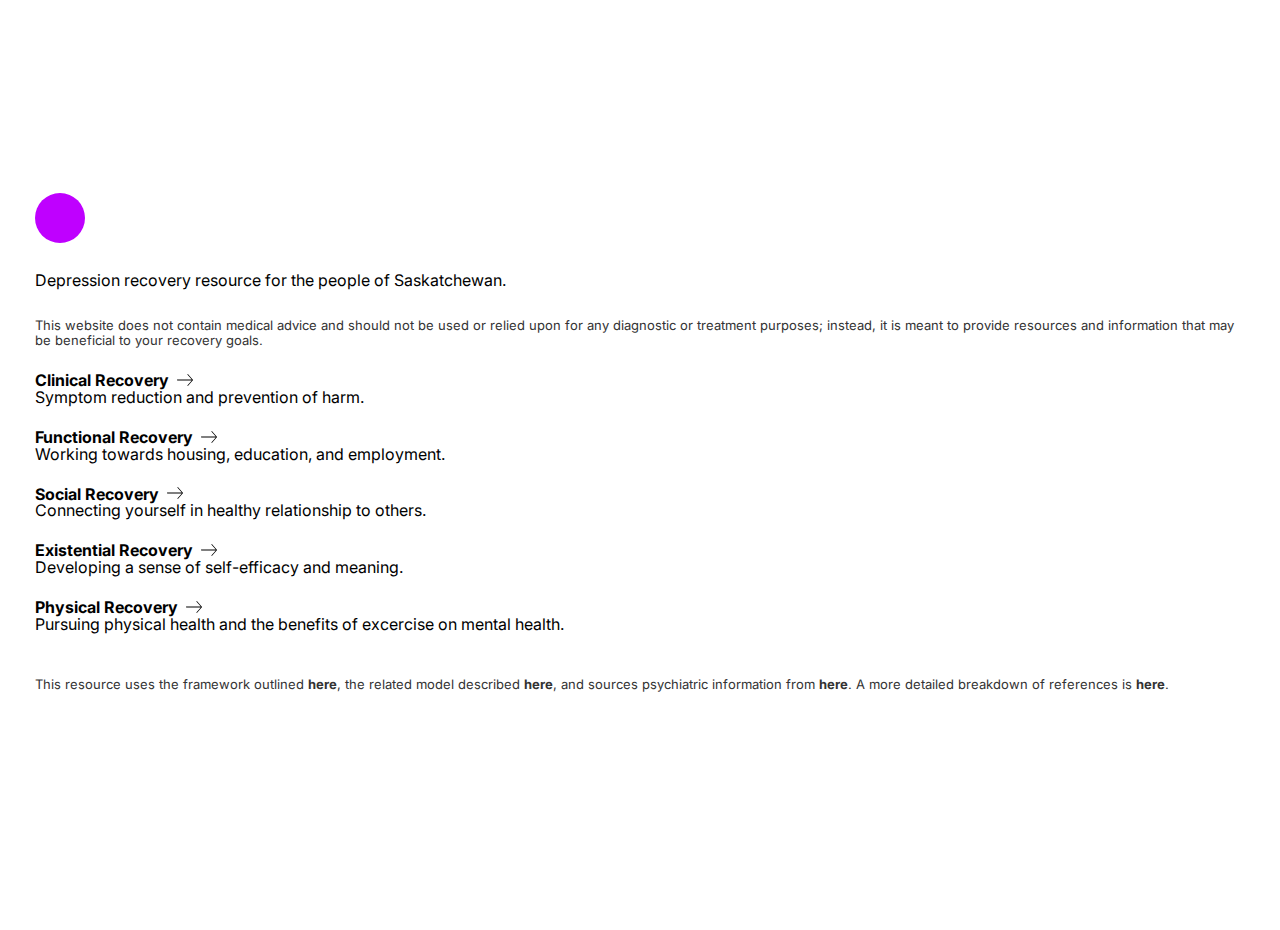
<file: index.html>
<!DOCTYPE html>
<html lang="en">
<head>
    <meta charset="UTF-8">
    <meta name="viewport" content="width=device-width, initial-scale=1.0">
    <title>🟣</title>
    <link href="https://fonts.googleapis.com/css2?family=Inter:wght@400;700&display=swap" rel="stylesheet">
    <link rel="stylesheet" href="styles.css">
</head>
<body>

<!DOCTYPE html>
<html lang="en">
<head>
    <meta charset="UTF-8">
    <meta name="viewport" content="width=device-width, initial-scale=1.0">
    <title>Centered Section</title>
    <style>
        html, body {
            height: 100%;
            margin: 0;
            display: flex;
            justify-content: center;
            align-items: center;
        }

        ul{
            padding-inline-start: 0;
        }

        .centered-section {
            display: flex;
            justify-content: center;
            flex-direction: vertical;
            align-items: center;
            height: 100%;
            text-align: center;
        }

        .centered-section a, .centered-section a:visited{
        	text-decoration: none;
        	display: block;
        	font-weight: bold;
        	color: black;
        }

        .centered-section ul li{
        	list-style: none;
        	line-height: 15px;
        	text-align: left;
        }

        .centered-section ul li a::after {
		    content: '';
		    display: inline-block;
		    margin-left: 8px; /* Adjust space between link text and SVG */
		    vertical-align: middle; /* Align SVG vertically with the text */
		    width: 16px;  /* Set desired width */
		    height: 16px; /* Set desired height */
		    background-image: url('data:image/svg+xml;utf8,<svg xmlns="http://www.w3.org/2000/svg" shape-rendering="geometricPrecision" text-rendering="geometricPrecision" image-rendering="optimizeQuality" fill-rule="evenodd" clip-rule="evenodd" viewBox="0 0 512 376.83"><path fill-rule="nonzero" d="M355.12 372.7a12.026 12.026 0 0 1-17.09 1.06c-5-4.47-5.46-12.2-1.04-17.25l136.05-155.82H12.15c-6.71 0-12.15-5.5-12.15-12.28 0-6.77 5.44-12.27 12.15-12.27h460.9L336.99 20.32c-4.42-5.05-3.96-12.78 1.04-17.25 5.01-4.47 12.66-4 17.09 1.05l153.67 176c4.17 4.55 4.33 11.64.17 16.39L355.12 372.7z"/></svg>');
		    background-size: contain; /* Ensure the SVG fits the dimensions */
		    background-repeat: no-repeat; /* Prevent repeating */
			}


            .centered-section ul li a.simple-link{
                display: inline;
            }
            .centered-section ul li a.simple-link::after {
                display: none;
            }

			.glyphs{
				font-weight: bold;
				color: #BF00FF;
			}
			.centered-section p span{
				display: block;
			}

			.circle {
            width: 50px;
            height: 50px;
            background-color: #BF00FF; /* Color BFF00F */
            border-radius: 50%; /* Makes the div a circle */
        }

            .centered-section ul li span.quote{
            	display: block;
            	font-size: 12px; !important
            	font-style: italic;
            	width: 400px;
            }
        .reference-subtitle {
            display: block;
            font-size: 13px;
           
            
                }
        .reference-subtitle, .reference-subtitle a{
             color: #333;
        }
        }
    </style>
</head>
<body>
    <section class="centered-section">
 
    		
    	<ul>
    		<li><div class="circle"></div><br><br>Depression recovery resource for the people of Saskatchewan. <span class="reference-subtitle"><br><br>This website does not contain medical advice and should not be used or relied upon for any diagnostic or treatment purposes; instead, it is meant to provide resources and information that may be beneficial to your recovery goals.</span>
    		</li>
    
    		<li><a href="clinical.html">Clinical Recovery</a> Symptom reduction and prevention of harm.</li>
    		 <li><a href="functional.html">Functional Recovery</a>Working towards housing, education, and employment.</li>
    		 <li><a href="social.html">Social Recovery</a>Connecting yourself in healthy relationship to others.</li>
    		 <li><a href="existential.html">Existential Recovery</a>Developing a sense of self-efficacy and meaning. </li>
    		 <li><a href="physical.html">Physical Recovery</a>Pursuing physical health and the benefits of excercise on mental health. </li>
             <br>
             <li><span class="reference-subtitle">This resource uses the framework outlined <a  class="simple-link" href="https://pubmed.ncbi.nlm.nih.gov/21123410/">here</a>, the related model described <a class="simple-link" href="https://pmc.ncbi.nlm.nih.gov/articles/PMC6550311/">here</a>, and sources psychiatric information from <a  class="simple-link" href="https://books.google.ca/books/about/Kaplan_Sadock_s_Comprehensive_Textbook_o.html?id=gsDljwEACAAJ&redir_esc=y">here</a>. A more detailed breakdown of references is <a class="simple-link" href="references.html">here</a>.
             </span></li>
             
    	</ul>


    
    </section>


</body>
</html>



</body>
</html>
</file>
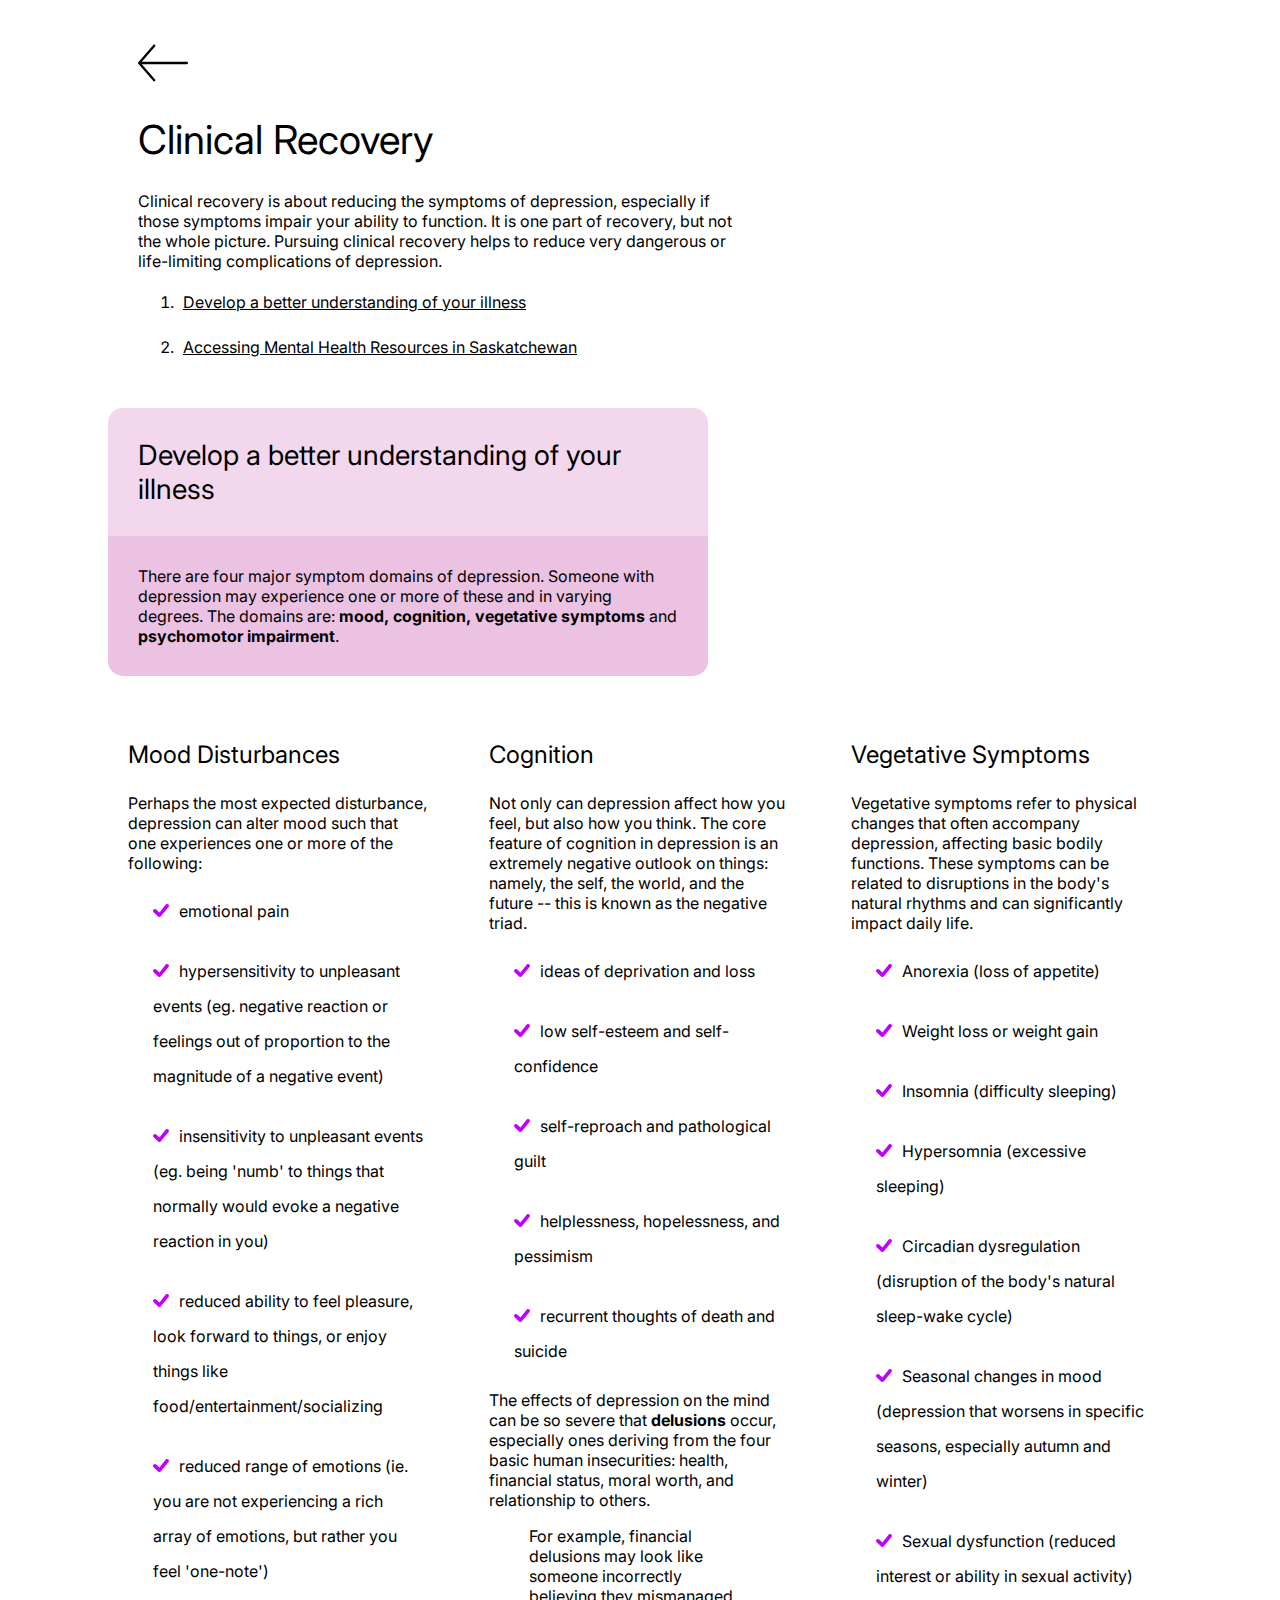
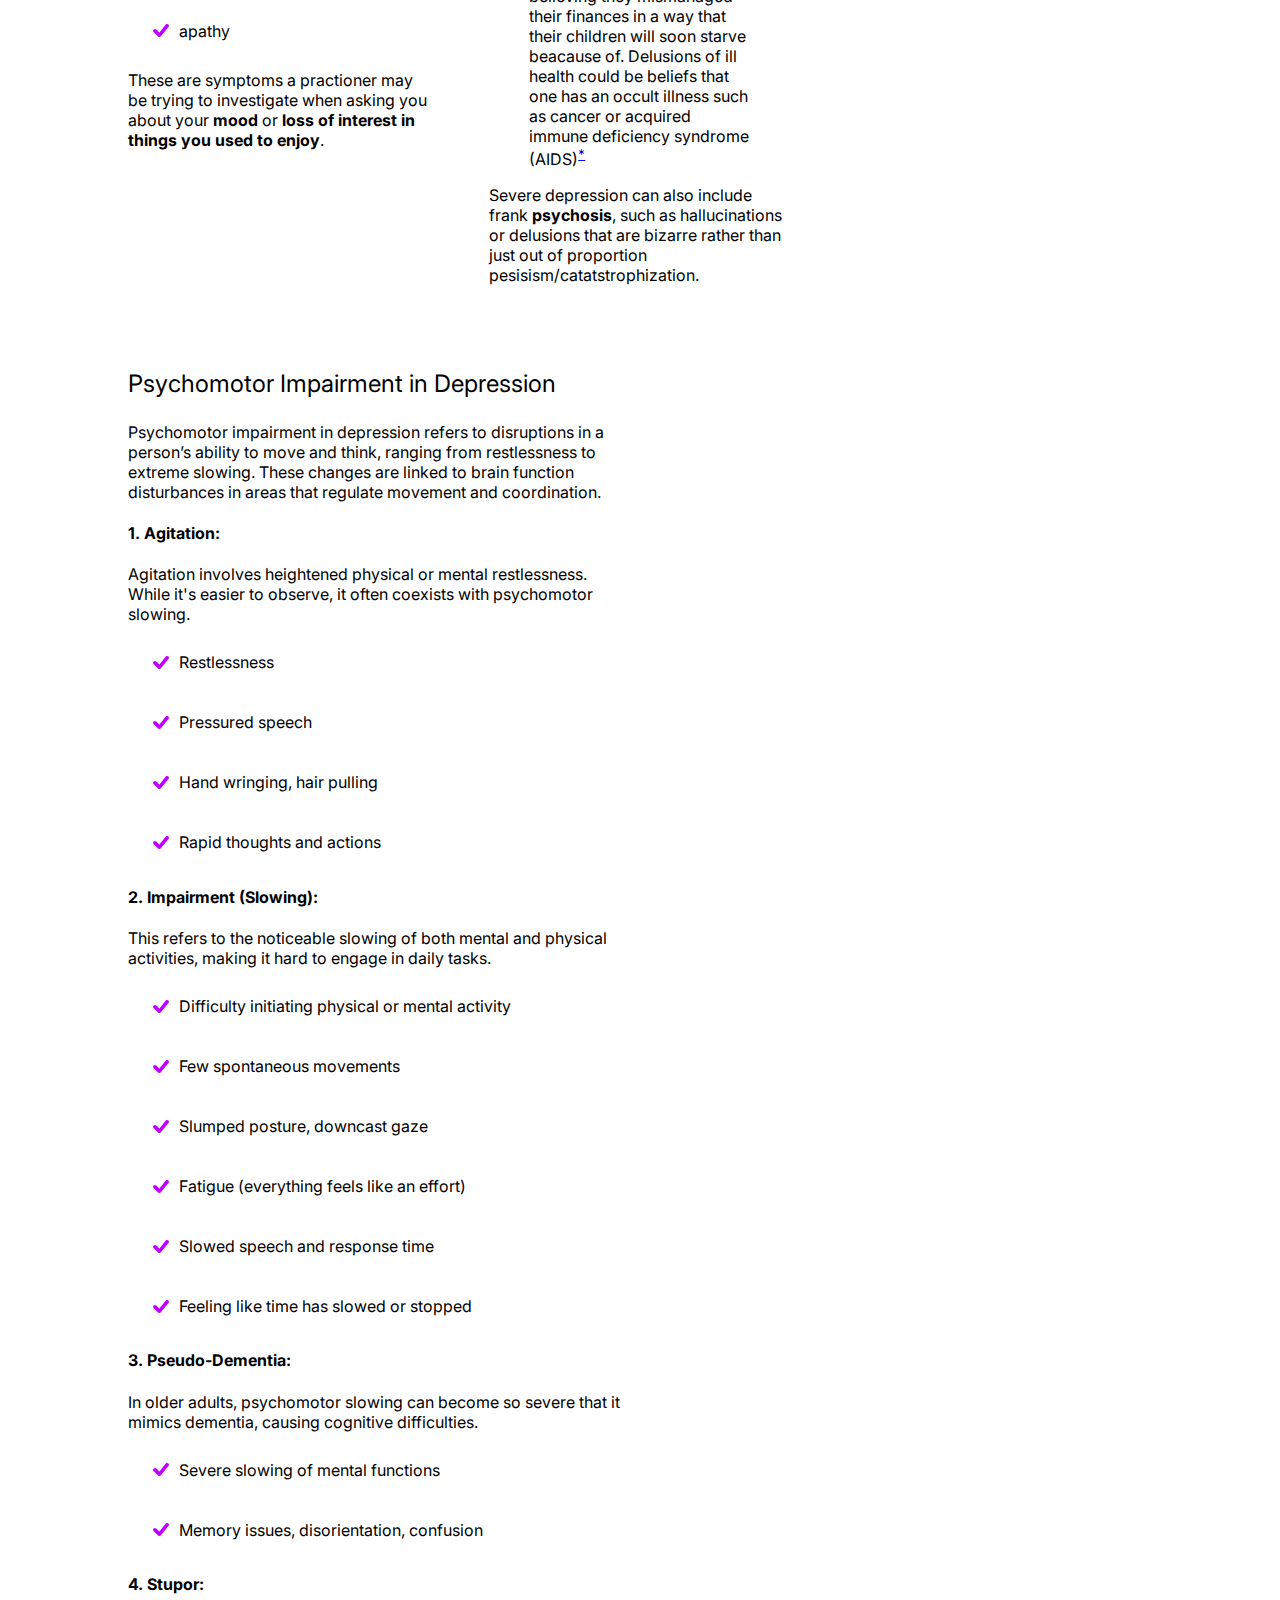
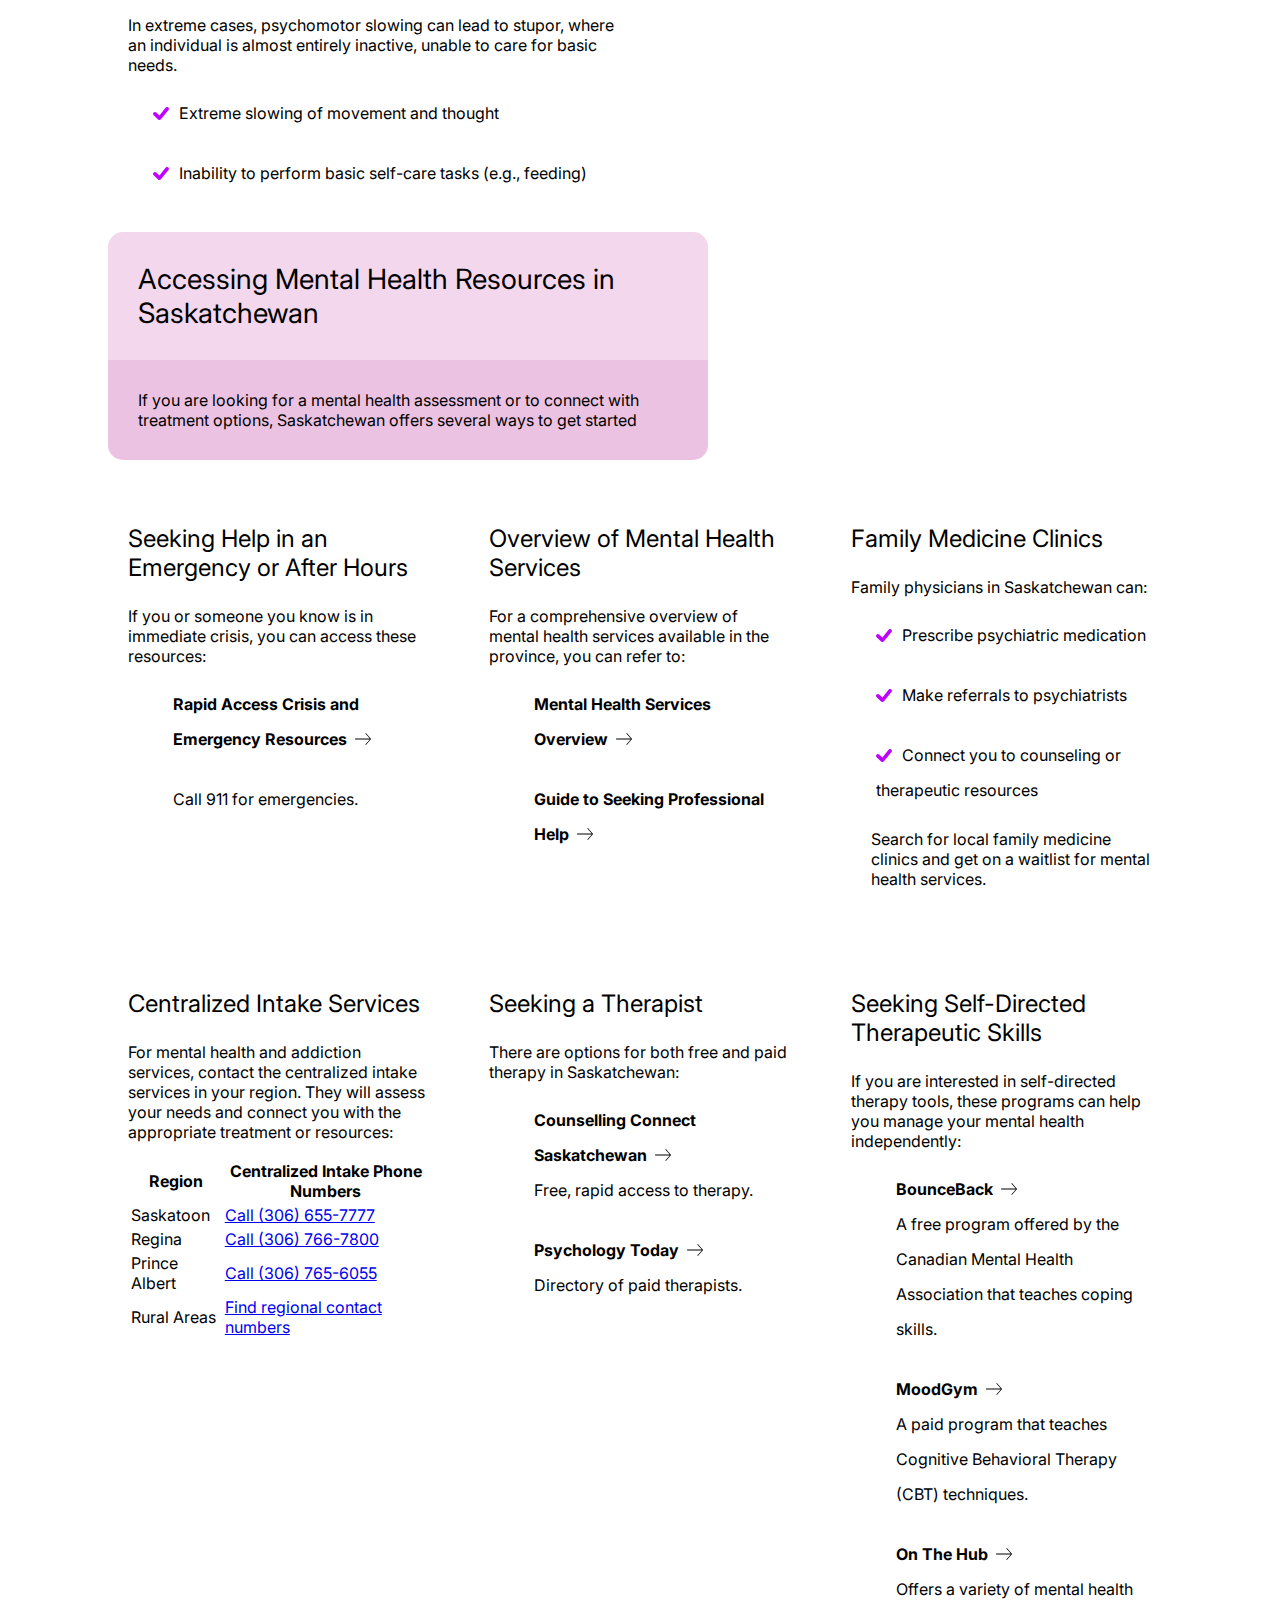
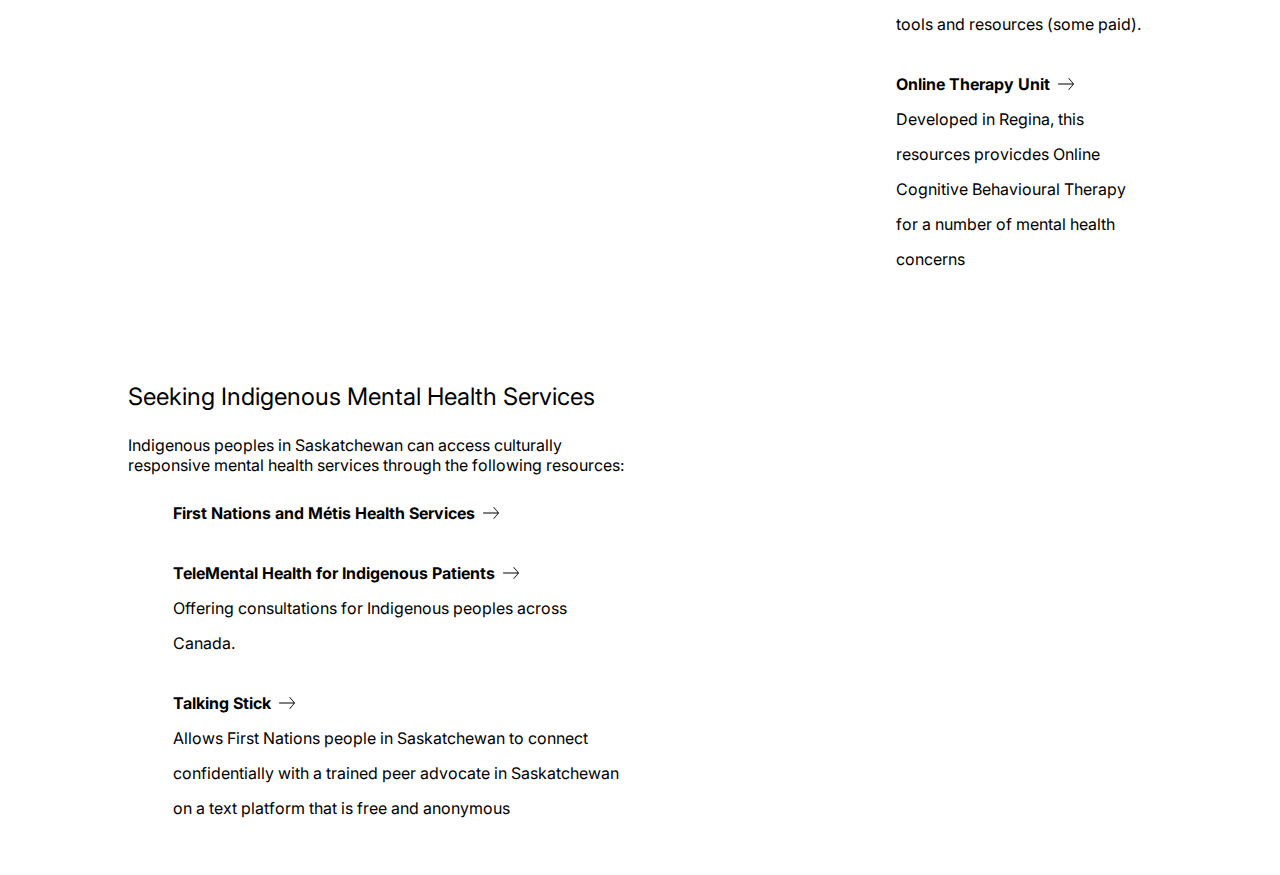
<file: clinical.html>
<!DOCTYPE html>
<html>
<head>
    <meta charset="UTF-8">
    <meta name="viewport" content="width=device-width, initial-scale=1.0">
    <title>Clinical Recovery</title>
    <link href="https://fonts.googleapis.com/css2?family=Inter:wght@400;700&display=swap" rel="stylesheet">
    <link rel="stylesheet" href="styles.css">
</head>


<div class="primary-blob-container">
    <section class="primary-blob">
    	    <a href="index.html" id="back-button"><svg xmlns="http://www.w3.org/2000/svg" shape-rendering="geometricPrecision" text-rendering="geometricPrecision" image-rendering="optimizeQuality" height="50px" width="50px" fill-rule="evenodd" clip-rule="evenodd" viewBox="0 0 512 376.83"><path fill-rule="nonzero" d="M156.88 372.7a12.026 12.026 0 0 0 17.09 1.06c5-4.47 5.46-12.2 1.04-17.25L38.96 200.69h460.89c6.71 0 12.15-5.5 12.15-12.28 0-6.77-5.44-12.27-12.15-12.27H38.95L175.01 20.32c4.42-5.05 3.96-12.78-1.04-17.25-5.01-4.47-12.66-4-17.09 1.05l-153.67 176c-4.17 4.55-4.32 11.64-.17 16.39L156.88 372.7z"/></svg></a>
	<h1>Clinical Recovery</h1>
	<p>Clinical recovery is about reducing the symptoms of depression, especially if those symptoms impair your ability to function. It is  one part of recovery, but not the whole picture. Pursuing clinical recovery helps to reduce very dangerous or life-limiting complications of depression.</p>
    <ol>
	    <li><a href="#understanding">Develop a better understanding of your illness</a></li>
	    <li><a href="#access">Accessing Mental Health Resources in Saskatchewan</a></li>
	</ol>
</section>
   <svg class="mobile-divider" xmlns="http://www.w3.org/2000/svg" viewBox="0 0 100 10" fill="none" stroke="#BF00FF" stroke-width="1">
        <path d="M2,5 C20,0 40,10 60,5 S100,0 100,5" />
    </svg>
    <svg class="mobile-divider"  xmlns="http://www.w3.org/2000/svg" viewBox="0 0 100 10" fill="none" stroke="#BF00FF" stroke-width="1" opacity="0.5">
        <path d="M2,5 C20,0 40,10 60,5 S100,0 100,5" />
    </svg>  
    <svg class="mobile-divider"  xmlns="http://www.w3.org/2000/svg" viewBox="0 0 100 10" fill="none" stroke="#BF00FF" stroke-width="1" opacity="0.25">
        <path d="M2,5 C20,0 40,10 60,5 S100,0 100,5" />
    </svg>  
    <svg class="mobile-divider"  xmlns="http://www.w3.org/2000/svg" viewBox="0 0 100 10" fill="none" stroke="#BF00FF" stroke-width="1" opacity="0">
        <path d="M2,5 C20,0 40,10 60,5 S100,0 100,5" />
    </svg>
</div>

<section class="secondary-blob" id="understanding">
	<h2>Develop a better understanding of your illness</h2>
	<p>	There are four major symptom domains of depression. Someone with depression may experience one or more of these and in varying degrees. The domains are: <b>mood, cognition, vegetative symptoms</b> and <b>psychomotor impairment</b>.</p>
</section>

<div class="tertiary-blob-container">
<section class="tertiary-blob text-list">
		<h3>Mood Disturbances</h3>
		Perhaps the most expected disturbance, depression can alter mood such that one experiences one or more of the following:
		<ul>
			<li>emotional pain</li>
			<li>hypersensitivity to unpleasant events (eg. negative reaction or feelings out of proportion to the magnitude of a negative event)</li>
			<li>insensitivity to unpleasant events (eg. being 'numb' to things that normally would evoke a negative reaction in you)</li>
			<li>reduced ability to feel pleasure, look forward to things, or enjoy things like food/entertainment/socializing</li>
			<li>reduced range of emotions (ie. you are not experiencing a rich array of emotions, but rather you feel 'one-note')</li>
			<li>apathy</li>
		</ul>
		These are symptoms a practioner may be trying to investigate when asking you about your <b>mood</b> or <b>loss of interest in things you used to enjoy</b>.
	</section>
	 <svg class="mobile-divider" xmlns="http://www.w3.org/2000/svg" viewBox="0 0 100 10" fill="none" stroke="#BF00FF" stroke-width="1">
        <path d="M2,5 C20,0 40,10 60,5 S100,0 100,5" />
    </svg>
	<section class="tertiary-blob text-list">
		<h3>Cognition</h3>
		Not only can depression affect how you feel, but also how you think. The core feature of cognition in depression is an extremely negative outlook on things: namely, the self, the world, and the future -- this is known as the negative triad. 
		<ul>
			<li>ideas of deprivation and loss</li>
			<li>low self-esteem and self-confidence</li>
			<li>self-reproach and pathological guilt</li>
			<li>helplessness, hopelessness, and pessimism</li>
			<li>recurrent thoughts of death and suicide</li>
		</ul>
		The effects of depression on the mind can be so severe that <b>delusions</b> occur, especially ones deriving from the four basic human insecurities: health, financial status, moral worth, and relationship to others. 
		<blockquote>For example, financial delusions may look like someone incorrectly believing they mismanaged their finances in a way that their children will soon starve beacause of. Delusions of ill health could be beliefs that one has an occult illness such as cancer or acquired immune deficiency syndrome (AIDS)<sup><a href="references.html">*</a></sup></blockquote>
		Severe depression can also include frank <b>psychosis</b>, such as hallucinations or delusions that are bizarre rather than just out of proportion pesisism/catatstrophization. 
	</section>
 <svg class="mobile-divider" xmlns="http://www.w3.org/2000/svg" viewBox="0 0 100 10" fill="none" stroke="#BF00FF" stroke-width="1">
        <path d="M2,5 C20,0 40,10 60,5 S100,0 100,5" />
    </svg>

	<section class="tertiary-blob text-list">
		<h3>Vegetative Symptoms</h3>
		Vegetative symptoms refer to physical changes that often accompany depression, affecting basic bodily functions. These symptoms can be related to disruptions in the body's natural rhythms and can significantly impact daily life. 
		<ul>
		    <li>Anorexia (loss of appetite)</li>
		    <li>Weight loss or weight gain</li>
		    <li>Insomnia (difficulty sleeping)</li>
		    <li>Hypersomnia (excessive sleeping)</li>
		    <li>Circadian dysregulation (disruption of the body's natural sleep-wake cycle)</li>
		    <li>Seasonal changes in mood (depression that worsens in specific seasons, especially autumn and winter)</li>
		    <li>Sexual dysfunction (reduced interest or ability in sexual activity)</li>
		</ul>
	</section>
	 <svg class="mobile-divider" xmlns="http://www.w3.org/2000/svg" viewBox="0 0 100 10" fill="none" stroke="#BF00FF" stroke-width="1">
        <path d="M2,5 C20,0 40,10 60,5 S100,0 100,5" />
    </svg>

	<section class="tertiary-blob text-list">
	<h3>Psychomotor Impairment in Depression</h3>
		Psychomotor impairment in depression refers to disruptions in a person’s ability to move and think, ranging from restlessness to extreme slowing. These changes are linked to brain function disturbances in areas that regulate movement and coordination.

		

		<h4>1. Agitation:</h4>
		<p>Agitation involves heightened physical or mental restlessness. While it's easier to observe, it often coexists with psychomotor slowing.</p>
		<ul>
		    <li>Restlessness</li>
		    <li>Pressured speech</li>
		    <li>Hand wringing, hair pulling</li>
		    <li>Rapid thoughts and actions</li>
		</ul>

		<h4>2. Impairment (Slowing):</h4>
		<p>This refers to the noticeable slowing of both mental and physical activities, making it hard to engage in daily tasks.</p>
		<ul>
		    <li>Difficulty initiating physical or mental activity</li>
		    <li>Few spontaneous movements</li>
		    <li>Slumped posture, downcast gaze</li>
		    <li>Fatigue (everything feels like an effort)</li>
		    <li>Slowed speech and response time</li>
		    <li>Feeling like time has slowed or stopped</li>
		</ul>

		<h4>3. Pseudo-Dementia:</h4>
		<p>In older adults, psychomotor slowing can become so severe that it mimics dementia, causing cognitive difficulties.</p>
		<ul>
		    <li>Severe slowing of mental functions</li>
		    <li>Memory issues, disorientation, confusion</li>
		</ul>

		<h4>4. Stupor:</h4>
		<p>In extreme cases, psychomotor slowing can lead to stupor, where an individual is almost entirely inactive, unable to care for basic needs.</p>
		<ul>
		    <li>Extreme slowing of movement and thought</li>
		    <li>Inability to perform basic self-care tasks (e.g., feeding)</li>
		</ul>

	</section>

</div>


   <svg class="mobile-divider" xmlns="http://www.w3.org/2000/svg" viewBox="0 0 100 10" fill="none" stroke="#BF00FF" stroke-width="1">
        <path d="M2,5 C20,0 40,10 60,5 S100,0 100,5" />
    </svg>
    <svg class="mobile-divider"  xmlns="http://www.w3.org/2000/svg" viewBox="0 0 100 10" fill="none" stroke="#BF00FF" stroke-width="1" opacity="0.5">
        <path d="M2,5 C20,0 40,10 60,5 S100,0 100,5" />
    </svg>  
    <svg class="mobile-divider"  xmlns="http://www.w3.org/2000/svg" viewBox="0 0 100 10" fill="none" stroke="#BF00FF" stroke-width="1" opacity="0.25">
        <path d="M2,5 C20,0 40,10 60,5 S100,0 100,5" />
    </svg>  
    <svg class="mobile-divider"  xmlns="http://www.w3.org/2000/svg" viewBox="0 0 100 10" fill="none" stroke="#BF00FF" stroke-width="1" opacity="0">
        <path d="M2,5 C20,0 40,10 60,5 S100,0 100,5" />
    </svg>
 <section class="secondary-blob" id="access">
    <h2>Accessing Mental Health Resources in Saskatchewan</h2>
    <p>If you are looking for a mental health assessment or to connect with treatment options, Saskatchewan offers several ways to get started</p>
</section>

<div class="tertiary-blob-container">

	<section class="tertiary-blob link-list">
	<h3>Seeking Help in an Emergency or After Hours</h3>
    <p>If you or someone you know is in immediate crisis, you can access these resources:</p>
    <ul>
        <li><a href="https://www.saskatchewan.ca/residents/health/accessing-health-care-services/mental-health-and-addictions-support-services/rapid-access-crisis-and-emergency-resources" target="_blank">Rapid Access Crisis and Emergency Resources</a></li>
        <li>Call 911 for emergencies.</li>
    </ul>		
	</section>

 <svg class="mobile-divider" xmlns="http://www.w3.org/2000/svg" viewBox="0 0 100 10" fill="none" stroke="#BF00FF" stroke-width="1">
        <path d="M2,5 C20,0 40,10 60,5 S100,0 100,5" />
    </svg>

	<section class="tertiary-blob link-list">
    <h3>Overview of Mental Health Services</h3>
    <p>For a comprehensive overview of mental health services available in the province, you can refer to:</p>
    <ul>
        <li><a href="https://www.saskatchewan.ca/residents/health/accessing-health-care-services/mental-health-and-addictions-support-services/mental-health-support/mental-health-services" target="_blank">Mental Health Services Overview</a></li>
        <li><a href="https://www.saskatchewan.ca/residents/health/accessing-health-care-services/mental-health-and-addictions-support-services/mental-health-support/seeking-professional-help#access-to-mental-health-services" target="_blank">Guide to Seeking Professional Help</a></li>
    </ul>		
	</section>

 <svg class="mobile-divider" xmlns="http://www.w3.org/2000/svg" viewBox="0 0 100 10" fill="none" stroke="#BF00FF" stroke-width="1">
        <path d="M2,5 C20,0 40,10 60,5 S100,0 100,5" />
    </svg>

	<section class="tertiary-blob text-list">
    <h3>Family Medicine Clinics</h3>
    <p>Family physicians in Saskatchewan can:</p>
    <ul>
        <li>Prescribe psychiatric medication</li>
        <li>Make referrals to psychiatrists</li>
        <li>Connect you to counseling or therapeutic resources</li>
        <p>Search for local family medicine clinics and get on a waitlist for mental health services.</p>
    </ul>		
	</section>

 <svg class="mobile-divider" xmlns="http://www.w3.org/2000/svg" viewBox="0 0 100 10" fill="none" stroke="#BF00FF" stroke-width="1">
        <path d="M2,5 C20,0 40,10 60,5 S100,0 100,5" />
    </svg>

	<section class="tertiary-blob ">
		   <h3>Centralized Intake Services</h3>
    <p>For mental health and addiction services, contact the centralized intake services in your region. They will assess your needs and connect you with the appropriate treatment or resources:</p>

    <table>
        <tr>
            <th>Region</th>
            <th>Centralized Intake Phone Numbers</th>
        </tr>
        <tr>
            <td>Saskatoon</td>
            <td><a href="https://www.saskhealthauthority.ca/your-health/conditions-illnesses-services-wellness/all-z/mental-health-and-addictions/mental-health-and-addictions-general-access-numbers" target="_blank">Call (306) 655-7777</a></td>
        </tr>
        <tr>
            <td>Regina</td>
            <td><a href="https://www.saskhealthauthority.ca/your-health/conditions-illnesses-services-wellness/all-z/mental-health-and-addictions/mental-health-and-addictions-general-access-numbers" target="_blank">Call (306) 766-7800</a></td>
        </tr>
        <tr>
            <td>Prince Albert</td>
            <td><a href="https://www.saskhealthauthority.ca/your-health/conditions-illnesses-services-wellness/all-z/mental-health-and-addictions/mental-health-and-addictions-general-access-numbers" target="_blank">Call (306) 765-6055</a></td>
        </tr>
        <tr>
            <td>Rural Areas</td>
            <td><a href="https://www.saskhealthauthority.ca/your-health/conditions-illnesses-services-wellness/all-z/mental-health-and-addictions/mental-health-and-addictions-general-access-numbers" target="_blank">Find regional contact numbers</a></td>
        </tr>
    </table>
	</section>

	 <svg class="mobile-divider" xmlns="http://www.w3.org/2000/svg" viewBox="0 0 100 10" fill="none" stroke="#BF00FF" stroke-width="1">
        <path d="M2,5 C20,0 40,10 60,5 S100,0 100,5" />
    </svg>

	<section class="tertiary-blob link-list">
	    <h3>Seeking a Therapist</h3>
    <p>There are options for both free and paid therapy in Saskatchewan:</p>
    <ul>
        <li><a href="https://www.counsellingconnectsask.ca/" target="_blank">Counselling Connect Saskatchewan</a>Free, rapid access to therapy.</li>
        <li><a href="https://www.psychologytoday.com/ca/therapists" target="_blank">Psychology Today</a>Directory of paid therapists.</li>
    </ul>	
	</section>

	 <svg class="mobile-divider" xmlns="http://www.w3.org/2000/svg" viewBox="0 0 100 10" fill="none" stroke="#BF00FF" stroke-width="1">
        <path d="M2,5 C20,0 40,10 60,5 S100,0 100,5" />
    </svg>

	<section class="tertiary-blob link-list">
    <h3>Seeking Self-Directed Therapeutic Skills</h3>
    <p>If you are interested in self-directed therapy tools, these programs can help you manage your mental health independently:</p>
    <ul>
        <li><a href="https://bounceback.cmha.ca/" target="_blank">BounceBack</a> A free program offered by the Canadian Mental Health Association that teaches coping skills.</li>
        <li><a href="https://moodgym.com.au/" target="_blank">MoodGym</a> A paid program that teaches Cognitive Behavioral Therapy (CBT) techniques.</li>
        <li><a href="https://www.onthehub.com/" target="_blank">On The Hub</a> Offers a variety of mental health tools and resources (some paid).</li>
          <li><a href="onlinetherapyuser.can" target="_blank">Online Therapy Unit</a> Developed in Regina, this resources provicdes Online Cognitive Behavioural Therapy for a number of mental health concerns</li>
    </ul>		
	</section>

	 <svg class="mobile-divider" xmlns="http://www.w3.org/2000/svg" viewBox="0 0 100 10" fill="none" stroke="#BF00FF" stroke-width="1">
        <path d="M2,5 C20,0 40,10 60,5 S100,0 100,5" />
    </svg>

	<section class="tertiary-blob link-list">
    <h3>Seeking Indigenous Mental Health Services</h3>
    <p>Indigenous peoples in Saskatchewan can access culturally responsive mental health services through the following resources:</p>
    <ul>
        <li><a href="https://www.saskhealthauthority.ca/your-health/conditions-illnesses-services-wellness/indigenous-health/first-nations-and-metis-health-services" target="_blank">First Nations and Métis Health Services</a></li>
        <li><a href="https://www.camh.ca/en/your-care/programs-and-services/telemental-health" target="_blank">TeleMental Health for Indigenous Patients</a>Offering consultations for Indigenous peoples across Canada.</li>
        <li><a href="https://trycycle.ca/talking-stick/" target="_blank">Talking Stick</a>  Allows First Nations people in Saskatchewan to connect confidentially with a trained peer advocate in Saskatchewan on a text platform that is free and anonymous </li>
    </ul>

	</section>

</div>






<body>

</body>
</html>
</file>
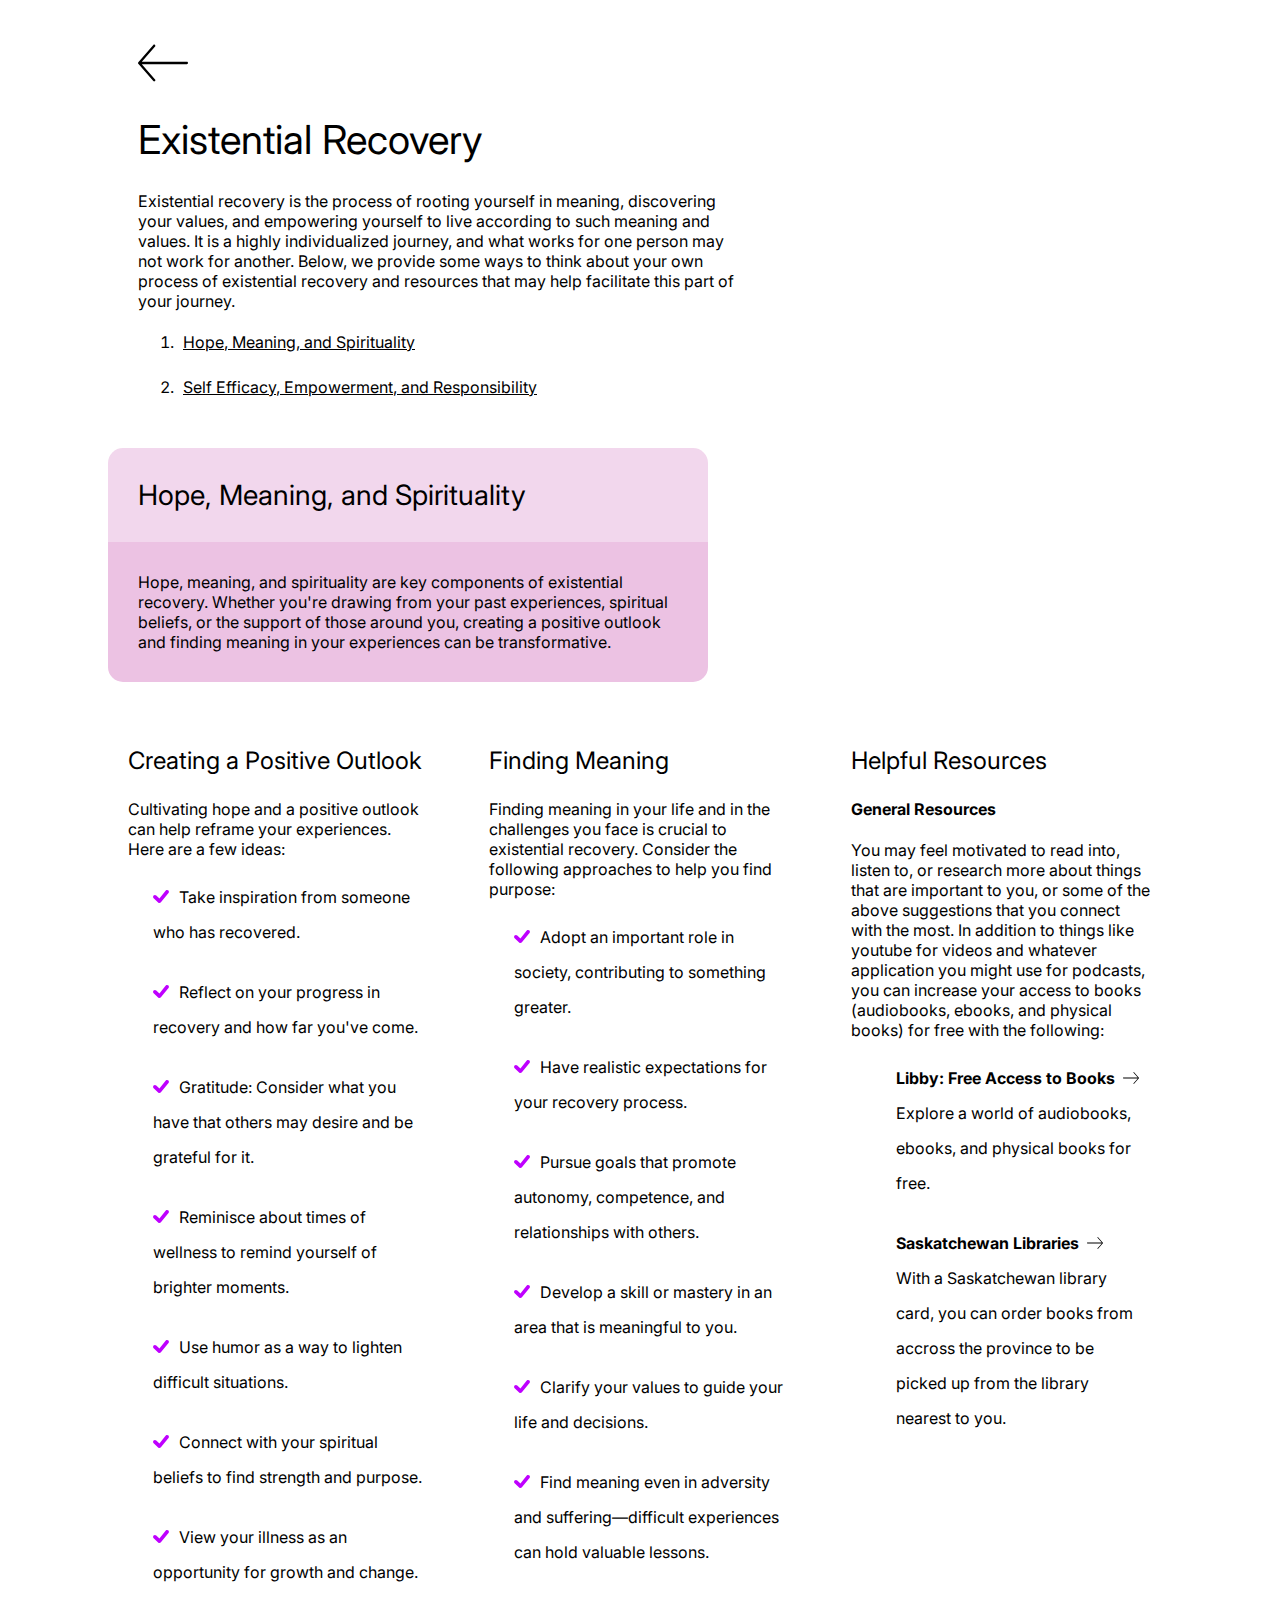
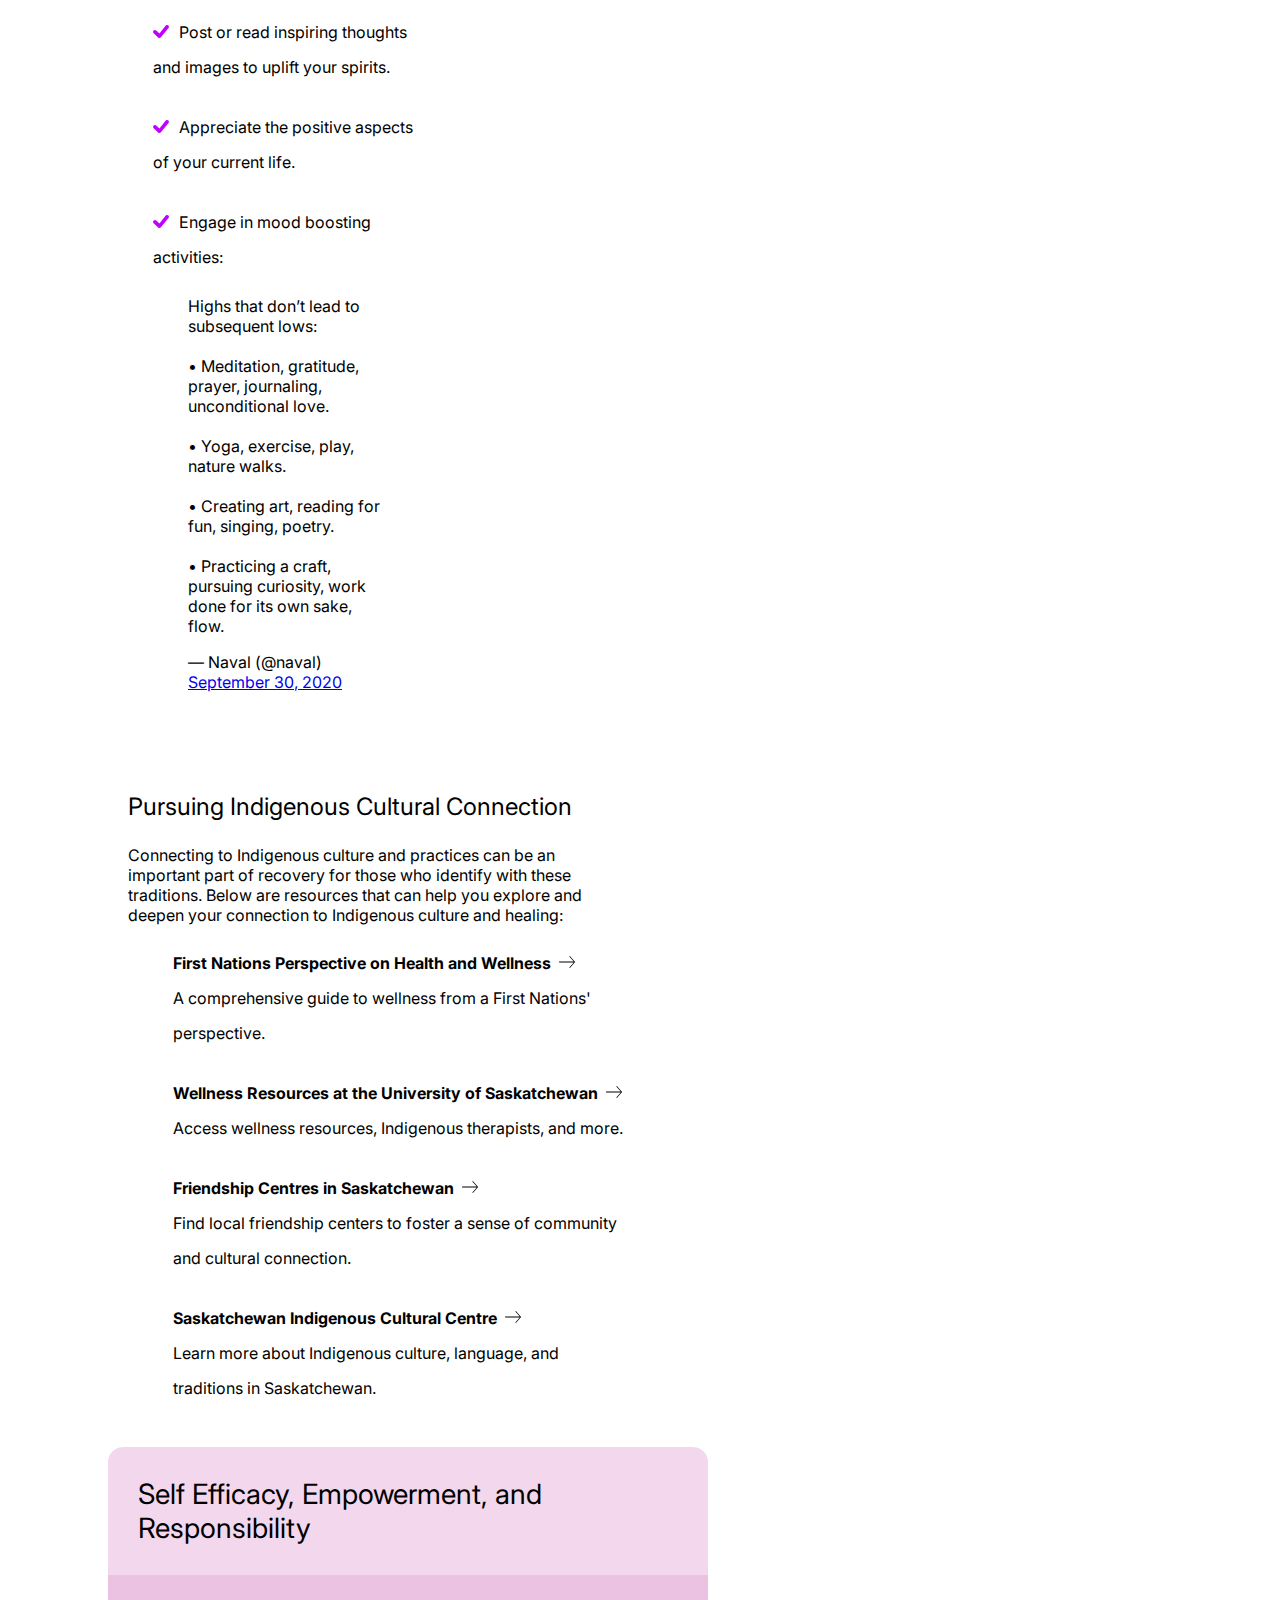
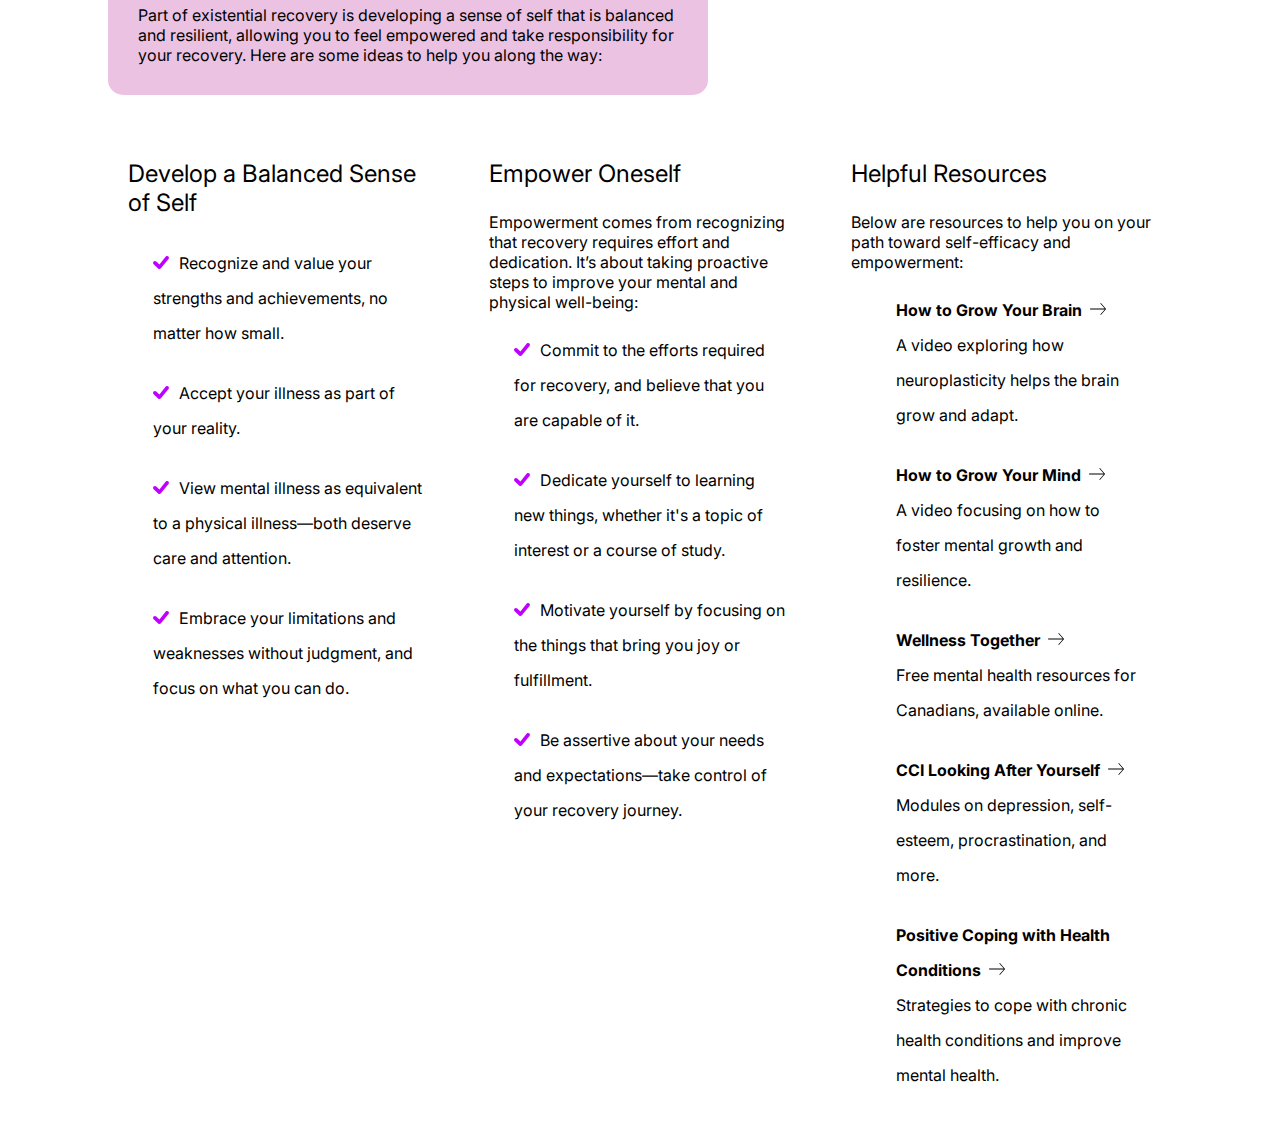
<file: existential.html>
<!DOCTYPE html>
<html lang="en">
<head>
    <meta charset="UTF-8">
    <meta name="viewport" content="width=device-width, initial-scale=1.0">
    <title>Existenial Recovery</title>
    <link href="https://fonts.googleapis.com/css2?family=Inter:wght@400;700&display=swap" rel="stylesheet">
    <link rel="stylesheet" href="styles.css">
</head>
<body>



<div class="primary-blob-container">
    <section class="primary-blob">
    <a href="index.html" id="back-button"><svg xmlns="http://www.w3.org/2000/svg" shape-rendering="geometricPrecision" text-rendering="geometricPrecision" image-rendering="optimizeQuality" height="50px" width="50px" fill-rule="evenodd" clip-rule="evenodd" viewBox="0 0 512 376.83"><path fill-rule="nonzero" d="M156.88 372.7a12.026 12.026 0 0 0 17.09 1.06c5-4.47 5.46-12.2 1.04-17.25L38.96 200.69h460.89c6.71 0 12.15-5.5 12.15-12.28 0-6.77-5.44-12.27-12.15-12.27H38.95L175.01 20.32c4.42-5.05 3.96-12.78-1.04-17.25-5.01-4.47-12.66-4-17.09 1.05l-153.67 176c-4.17 4.55-4.32 11.64-.17 16.39L156.88 372.7z"/></svg></a>
    <h1>Existential Recovery</h1>
    <p>Existential recovery is the process of rooting yourself in meaning, discovering your values, and empowering yourself to live according to such meaning and values. It is a highly individualized journey, and what works for one person may not work for another. Below, we provide some ways to think about your own process of existential recovery and resources that may help facilitate this part of your journey.</p>
    <ol>
        <li><a href="#hope">Hope, Meaning, and Spirituality</a></li>
        <li><a href="#efficacy">Self Efficacy, Empowerment, and Responsibility</a></li>
    </ol>
</section>

   <svg class="mobile-divider" xmlns="http://www.w3.org/2000/svg" viewBox="0 0 100 10" fill="none" stroke="#BF00FF" stroke-width="1">
        <path d="M2,5 C20,0 40,10 60,5 S100,0 100,5" />
    </svg>
    <svg class="mobile-divider"  xmlns="http://www.w3.org/2000/svg" viewBox="0 0 100 10" fill="none" stroke="#BF00FF" stroke-width="1" opacity="0.5">
        <path d="M2,5 C20,0 40,10 60,5 S100,0 100,5" />
    </svg>  
    <svg class="mobile-divider"  xmlns="http://www.w3.org/2000/svg" viewBox="0 0 100 10" fill="none" stroke="#BF00FF" stroke-width="1" opacity="0.25">
        <path d="M2,5 C20,0 40,10 60,5 S100,0 100,5" />
    </svg>  
    <svg class="mobile-divider"  xmlns="http://www.w3.org/2000/svg" viewBox="0 0 100 10" fill="none" stroke="#BF00FF" stroke-width="1" opacity="0">
        <path d="M2,5 C20,0 40,10 60,5 S100,0 100,5" />
    </svg>

</div>

   <section class="secondary-blob" id="hope">
        <h2>Hope, Meaning, and Spirituality</h2>
        <p>Hope, meaning, and spirituality are key components of existential recovery. Whether you're drawing from your past experiences, spiritual beliefs, or the support of those around you, creating a positive outlook and finding meaning in your experiences can be transformative.</p>
    </section>

<div class="tertiary-blob-container">
    <section class="tertiary-blob text-list">
        <h3>Creating a Positive Outlook</h3>
        <p>Cultivating hope and a positive outlook can help reframe your experiences. Here are a few ideas:</p>
        <ul>
            <li>Take inspiration from someone who has recovered.</li>
            <li>Reflect on your progress in recovery and how far you've come.</li>
            <li>Gratitude: Consider what you have that others may desire and be grateful for it.</li>
            <li>Reminisce about times of wellness to remind yourself of brighter moments.</li>
            <li>Use humor as a way to lighten difficult situations.</li>
            <li>Connect with your spiritual beliefs to find strength and purpose.</li>
            <li>View your illness as an opportunity for growth and change.</li>
            <li>Post or read inspiring thoughts and images to uplift your spirits.</li>
            <li>Appreciate the positive aspects of your current life.</li>
            <li>Engage in mood boosting activities:</li>
            <blockquote class="twitter-tweet"><p lang="en" dir="ltr">Highs that don’t lead to subsequent lows:<br><br>• Meditation, gratitude, prayer, journaling, unconditional love.<br><br>• Yoga, exercise, play, nature walks.<br><br>• Creating art, reading for fun, singing, poetry.<br><br>• Practicing a craft, pursuing curiosity, work done for its own sake, flow.</p>&mdash; Naval (@naval) <a href="https://twitter.com/naval/status/1311207199608246272?ref_src=twsrc%5Etfw">September 30, 2020</a></blockquote> 
        </ul>
        </section>

   <svg class="mobile-divider" xmlns="http://www.w3.org/2000/svg" viewBox="0 0 100 10" fill="none" stroke="#BF00FF" stroke-width="1">
        <path d="M2,5 C20,0 40,10 60,5 S100,0 100,5" />
    </svg>


        <section class="tertiary-blob text-list">
      
              <h3>Finding Meaning</h3>
        <p>Finding meaning in your life and in the challenges you face is crucial to existential recovery. Consider the following approaches to help you find purpose:</p>
        <ul>
            <li>Adopt an important role in society, contributing to something greater.</li>
            <li>Have realistic expectations for your recovery process.</li>
            <li>Pursue goals that promote autonomy, competence, and relationships with others.</li>
            <li>Develop a skill or mastery in an area that is meaningful to you.</li>
            <li>Clarify your values to guide your life and decisions.</li>
            <li>Find meaning even in adversity and suffering—difficult experiences can hold valuable lessons.</li>
        </ul>      

        </section>

   <svg class="mobile-divider" xmlns="http://www.w3.org/2000/svg" viewBox="0 0 100 10" fill="none" stroke="#BF00FF" stroke-width="1">
        <path d="M2,5 C20,0 40,10 60,5 S100,0 100,5" />
    </svg>


  <section class="tertiary-blob link-list">
         <h3>Helpful Resources</h3>

        <h4>General Resources</h4>
        <p>You may feel motivated to read into, listen to, or research more about things that are important to you, or some of the above suggestions that you connect with the most. In addition to things like youtube for videos and whatever application you might use for podcasts, you can increase your access to books (audiobooks, ebooks, and physical books) for free with the following:</p>
        <ul>
            <li><a href="https://libbyapp.com/interview/version/features#16.0.0-magazines" target="_blank">Libby: Free Access to Books</a>Explore a world of audiobooks, ebooks, and physical books for free.</li>
            <li><a href="https://sasklibraries.ca/app" target="_blank">Saskatchewan Libraries</a>With a Saskatchewan library card, you can order books from accross the province to be picked up from the library nearest to you.</li>
        </ul>     

  </section>

   <svg class="mobile-divider" xmlns="http://www.w3.org/2000/svg" viewBox="0 0 100 10" fill="none" stroke="#BF00FF" stroke-width="1">
        <path d="M2,5 C20,0 40,10 60,5 S100,0 100,5" />
    </svg>

  <section class="tertiary-blob link-list">
        <h3>Pursuing Indigenous Cultural Connection</h3>
        <p>Connecting to Indigenous culture and practices can be an important part of recovery for those who identify with these traditions. Below are resources that can help you explore and deepen your connection to Indigenous culture and healing:</p>
        <ul>
            <li><a href="https://www.fnha.ca/wellness/wellness-for-first-nations/first-nations-perspective-on-health-and-wellness" target="_blank">First Nations Perspective on Health and Wellness</a>A comprehensive guide to wellness from a First Nations' perspective.</li>
            <li><a href="https://indigenous.usask.ca/resources/wellness-resources.php" target="_blank">Wellness Resources at the University of Saskatchewan</a>Access wellness resources, Indigenous therapists, and more.</li>
            <li><a href="https://afcs.ca/" target="_blank">Friendship Centres in Saskatchewan</a> Find local friendship centers to foster a sense of community and cultural connection.</li>
            <li><a href="https://www.sicc.sk.ca/" target="_blank">Saskatchewan Indigenous Cultural Centre</a> Learn more about Indigenous culture, language, and traditions in Saskatchewan.</li>
        </ul>      
    </section>

   <svg class="mobile-divider" xmlns="http://www.w3.org/2000/svg" viewBox="0 0 100 10" fill="none" stroke="#BF00FF" stroke-width="1">
        <path d="M2,5 C20,0 40,10 60,5 S100,0 100,5" />
    </svg>
    <svg class="mobile-divider"  xmlns="http://www.w3.org/2000/svg" viewBox="0 0 100 10" fill="none" stroke="#BF00FF" stroke-width="1" opacity="0.5">
        <path d="M2,5 C20,0 40,10 60,5 S100,0 100,5" />
    </svg>  
    <svg class="mobile-divider"  xmlns="http://www.w3.org/2000/svg" viewBox="0 0 100 10" fill="none" stroke="#BF00FF" stroke-width="1" opacity="0.25">
        <path d="M2,5 C20,0 40,10 60,5 S100,0 100,5" />
    </svg>  
    <svg class="mobile-divider"  xmlns="http://www.w3.org/2000/svg" viewBox="0 0 100 10" fill="none" stroke="#BF00FF" stroke-width="1" opacity="0">
        <path d="M2,5 C20,0 40,10 60,5 S100,0 100,5" />
    </svg>
</div>



</div>

    <section class="secondary-blob" id="efficacy">
        <h2>Self Efficacy, Empowerment, and Responsibility</h2>
        <p>Part of existential recovery is developing a sense of self that is balanced and resilient, allowing you to feel empowered and take responsibility for your recovery. Here are some ideas to help you along the way:</p>
    </section>

 <div class="tertiary-blob-container">
    
    <section class="tertiary-blob text-list">
        <h3>Develop a Balanced Sense of Self</h3>
        <ul>
            <li>Recognize and value your strengths and achievements, no matter how small.</li>
            <li>Accept your illness as part of your reality.</li>
            <li>View mental illness as equivalent to a physical illness—both deserve care and attention.</li>
            <li>Embrace your limitations and weaknesses without judgment, and focus on what you can do.</li>
        </ul>
    </section>

   
   <svg class="mobile-divider" xmlns="http://www.w3.org/2000/svg" viewBox="0 0 100 10" fill="none" stroke="#BF00FF" stroke-width="1">
        <path d="M2,5 C20,0 40,10 60,5 S100,0 100,5" />
    </svg>

    <section class="tertiary-blob text-list">
        <h3>Empower Oneself</h3>
        <p>Empowerment comes from recognizing that recovery requires effort and dedication. It’s about taking proactive steps to improve your mental and physical well-being:</p>
        <ul>
            <li>Commit to the efforts required for recovery, and believe that you are capable of it.</li>
            <li>Dedicate yourself to learning new things, whether it's a topic of interest or a course of study.</li>
            <li>Motivate yourself by focusing on the things that bring you joy or fulfillment.</li>
            <li>Be assertive about your needs and expectations—take control of your recovery journey.</li>
        </ul>        
    </section>

 
   <svg class="mobile-divider" xmlns="http://www.w3.org/2000/svg" viewBox="0 0 100 10" fill="none" stroke="#BF00FF" stroke-width="1">
        <path d="M2,5 C20,0 40,10 60,5 S100,0 100,5" />
    </svg>

    <section class="tertiary-blob link-list">

        <h3>Helpful Resources</h3>
        <p>Below are resources to help you on your path toward self-efficacy and empowerment:</p>
        <ul>
            <li><a href="https://www.youtube.com/watch?v=GWSZ1DKjNzY" target="_blank">How to Grow Your Brain</a>A video exploring how neuroplasticity helps the brain grow and adapt.</li>
            <li><a href="https://www.youtube.com/watch?v=WtKJrB5rOKs" target="_blank">How to Grow Your Mind</a>A video focusing on how to foster mental growth and resilience.</li>
            <li><a href="https://www.wellnesstogether.org/" target="_blank">Wellness Together</a> Free mental health resources for Canadians, available online.</li>
            <li><a href="https://www.cci.health.wa.gov.au/Resources/Looking-After-Yourself" target="_blank">CCI Looking After Yourself</a>Modules on depression, self-esteem, procrastination, and more.</li>
            <li><a href="https://psychhealthandsafety.org/pcwhc/" target="_blank">Positive Coping with Health Conditions</a>Strategies to cope with chronic health conditions and improve mental health.</li>
        </ul>        
    </section>

</div>   




</body>
</html>
</file>
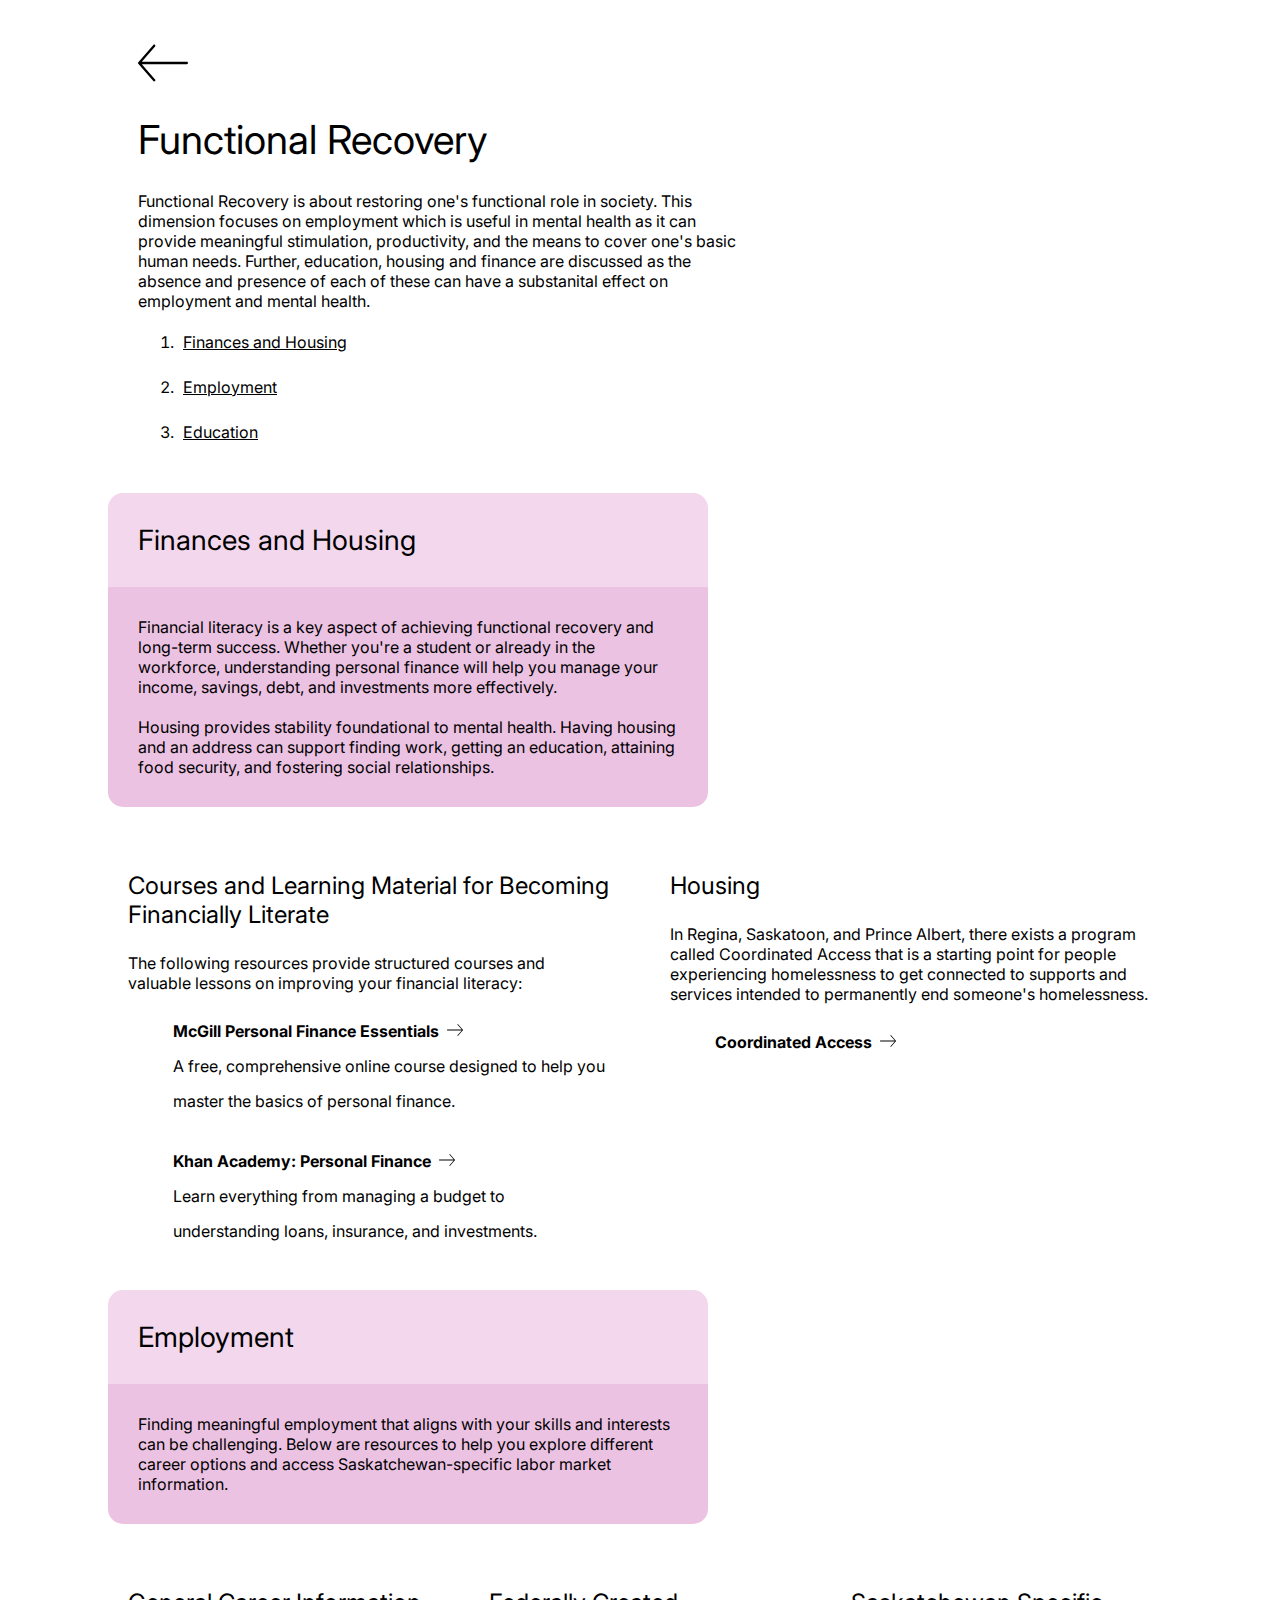
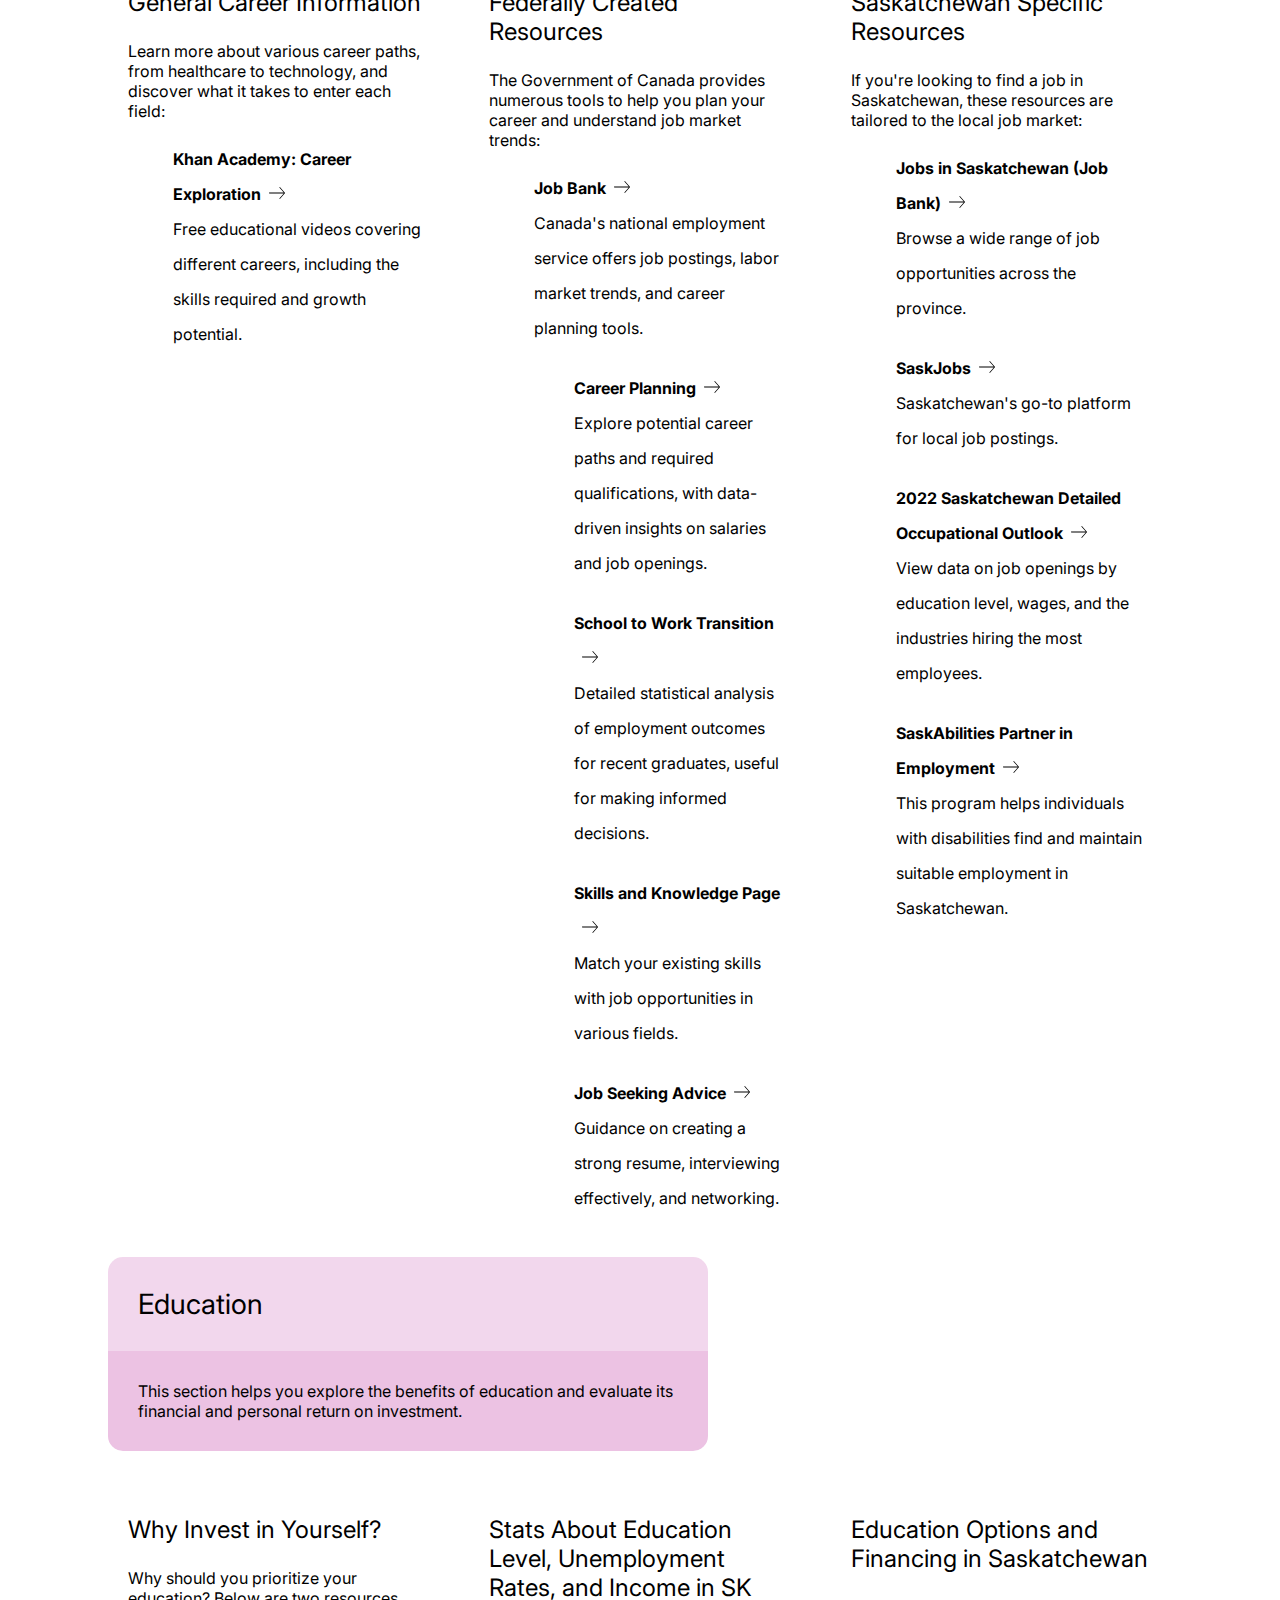
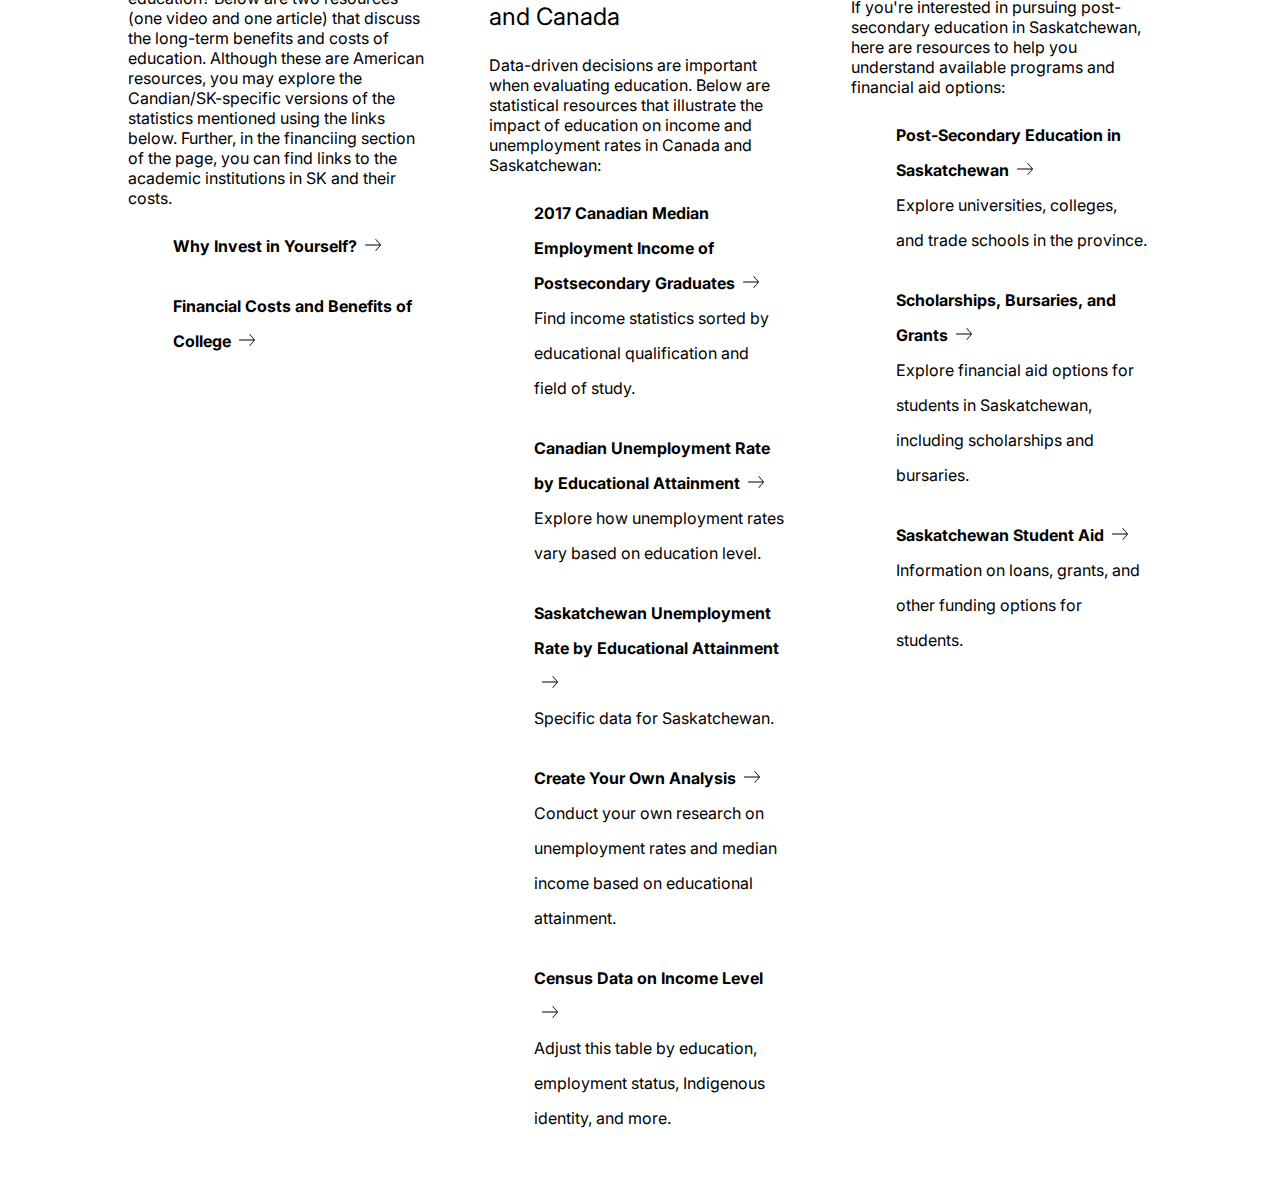
<file: functional.html>
<!DOCTYPE html>
<html lang="en">
<head>
    <meta charset="UTF-8">
    <meta name="viewport" content="width=device-width, initial-scale=1.0">
    <title>Functional Recovery</title>
    <link href="https://fonts.googleapis.com/css2?family=Inter:wght@400;700&display=swap" rel="stylesheet">
    <link rel="stylesheet" href="styles.css">
</head>
<body>


<div class="primary-blob-container">
    <section class="primary-blob">
    <a href="index.html" id="back-button"><svg xmlns="http://www.w3.org/2000/svg" shape-rendering="geometricPrecision" text-rendering="geometricPrecision" image-rendering="optimizeQuality" height="50px" width="50px" fill-rule="evenodd" clip-rule="evenodd" viewBox="0 0 512 376.83"><path fill-rule="nonzero" d="M156.88 372.7a12.026 12.026 0 0 0 17.09 1.06c5-4.47 5.46-12.2 1.04-17.25L38.96 200.69h460.89c6.71 0 12.15-5.5 12.15-12.28 0-6.77-5.44-12.27-12.15-12.27H38.95L175.01 20.32c4.42-5.05 3.96-12.78-1.04-17.25-5.01-4.47-12.66-4-17.09 1.05l-153.67 176c-4.17 4.55-4.32 11.64-.17 16.39L156.88 372.7z"/></svg></a>
    <h1>Functional Recovery</h1>
    <p>Functional Recovery is about restoring one's functional role in society. This dimension focuses on employment which is useful in mental health as it can provide meaningful stimulation, productivity, and the means to cover one's basic human needs. Further, education, housing and finance are discussed as the absence and presence of each of these can have a substanital effect on employment and mental health.</p>
    <ol>
        <li><a href="#house-and-cash">Finances and Housing</a></li>
        <li><a href="#employment">Employment</a></li>
        <li><a href="#education">Education</a></li>
    </ol>
</section>

   <svg class="mobile-divider" xmlns="http://www.w3.org/2000/svg" viewBox="0 0 100 10" fill="none" stroke="#BF00FF" stroke-width="1">
        <path d="M2,5 C20,0 40,10 60,5 S100,0 100,5" />
    </svg>
    <svg class="mobile-divider"  xmlns="http://www.w3.org/2000/svg" viewBox="0 0 100 10" fill="none" stroke="#BF00FF" stroke-width="1" opacity="0.5">
        <path d="M2,5 C20,0 40,10 60,5 S100,0 100,5" />
    </svg>  
    <svg class="mobile-divider"  xmlns="http://www.w3.org/2000/svg" viewBox="0 0 100 10" fill="none" stroke="#BF00FF" stroke-width="1" opacity="0.25">
        <path d="M2,5 C20,0 40,10 60,5 S100,0 100,5" />
    </svg>  
    <svg class="mobile-divider"  xmlns="http://www.w3.org/2000/svg" viewBox="0 0 100 10" fill="none" stroke="#BF00FF" stroke-width="1" opacity="0">
        <path d="M2,5 C20,0 40,10 60,5 S100,0 100,5" />
    </svg>
</div>

    <!-- Finances Section -->
    <section class="secondary-blob" id="house-and-cash">
        <h2>Finances and Housing</h2>
        <p>Financial literacy is a key aspect of achieving functional recovery and long-term success. Whether you're a student or already in the workforce, understanding personal finance will help you manage your income, savings, debt, and investments more effectively.<br><br>Housing provides stability foundational to mental health. Having housing and an address can support finding work, getting an education, attaining food security, and fostering social relationships.</p>
      </section>

<div class="tertiary-blob-container">
    <section class="tertiary-blob link-list">
        <h3>Courses and Learning Material for Becoming Financially Literate</h3>
        <p>The following resources provide structured courses and valuable lessons on improving your financial literacy:</p>
        <ul>
            <li><a href="https://www.mcgillpersonalfinance.com/">McGill Personal Finance Essentials</a> A free, comprehensive online course designed to help you master the basics of personal finance.</li>
            <li><a href="https://www.khanacademy.org/college-careers-more/personal-finance">Khan Academy: Personal Finance</a> Learn everything from managing a budget to understanding loans, insurance, and investments.</li>
        </ul>
    </section>

   <svg class="mobile-divider" xmlns="http://www.w3.org/2000/svg" viewBox="0 0 100 10" fill="none" stroke="#BF00FF" stroke-width="1">
        <path d="M2,5 C20,0 40,10 60,5 S100,0 100,5" />
    </svg>

    <section class="tertiary-blob link-list">
        <h3>Housing</h3>

        <p>In Regina, Saskatoon, and Prince Albert, there exists a program called Coordinated Access that is a starting point for people experiencing homelessness to get connected to supports and services intended to permanently end someone's homelessness. </p>
        <ul>
            <li><a href="https://www.hipsk.ca/coordinated-access-home">Coordinated Access</a></li>
        </ul>
    
    </section>

   <svg class="mobile-divider" xmlns="http://www.w3.org/2000/svg" viewBox="0 0 100 10" fill="none" stroke="#BF00FF" stroke-width="1">
        <path d="M2,5 C20,0 40,10 60,5 S100,0 100,5" />
    </svg>
    <svg class="mobile-divider"  xmlns="http://www.w3.org/2000/svg" viewBox="0 0 100 10" fill="none" stroke="#BF00FF" stroke-width="1" opacity="0.5">
        <path d="M2,5 C20,0 40,10 60,5 S100,0 100,5" />
    </svg>  
    <svg class="mobile-divider"  xmlns="http://www.w3.org/2000/svg" viewBox="0 0 100 10" fill="none" stroke="#BF00FF" stroke-width="1" opacity="0.25">
        <path d="M2,5 C20,0 40,10 60,5 S100,0 100,5" />
    </svg>  
    <svg class="mobile-divider"  xmlns="http://www.w3.org/2000/svg" viewBox="0 0 100 10" fill="none" stroke="#BF00FF" stroke-width="1" opacity="0">
        <path d="M2,5 C20,0 40,10 60,5 S100,0 100,5" />
    </svg>
</div>     



 <section class="secondary-blob" id="employment">
       <h2>Employment</h2>
        <p>Finding meaningful employment that aligns with your skills and interests can be challenging. Below are resources to help you explore different career options and access Saskatchewan-specific labor market information.</p>
</section>


<div class="tertiary-blob-container">
    <section class="tertiary-blob link-list">
        <h3>General Career Information</h3>
        <p>Learn more about various career paths, from healthcare to technology, and discover what it takes to enter each field:</p>
        <ul>
            <li><a href="https://www.khanacademy.org/college-careers-more/career-content">Khan Academy: Career Exploration</a>Free educational videos covering different careers, including the skills required and growth potential.</li>
            
        </ul>
    </section>

  <svg class="mobile-divider" xmlns="http://www.w3.org/2000/svg" viewBox="0 0 100 10" fill="none" stroke="#BF00FF" stroke-width="1">
        <path d="M2,5 C20,0 40,10 60,5 S100,0 100,5" />
    </svg>

    <section class="tertiary-blob link-list">
        <h3>Federally Created Resources</h3>
        <p>The Government of Canada provides numerous tools to help you plan your career and understand job market trends:</p>
        <ul>
            <li><a href="https://www.jobbank.gc.ca/home">Job Bank</a>Canada's national employment service offers job postings, labor market trends, and career planning tools.</li>
            <ul>
                <li><a href="https://www.jobbank.gc.ca/career-planning">Career Planning</a>Explore potential career paths and required qualifications, with data-driven insights on salaries and job openings.</li>
                <li><a href="https://www.jobbank.gc.ca/career-planning/school-work-transition">School to Work Transition</a>Detailed statistical analysis of employment outcomes for recent graduates, useful for making informed decisions.</li>
                <li><a href="https://www.jobbank.gc.ca/career-planning/skills-knowledge-page">Skills and Knowledge Page</a>Match your existing skills with job opportunities in various fields.</li>
                <li><a href="https://www.jobbank.gc.ca/findajob/resources">Job Seeking Advice</a> Guidance on creating a strong resume, interviewing effectively, and networking.</li>
            </ul>
        </ul>
    </section>

  <svg class="mobile-divider" xmlns="http://www.w3.org/2000/svg" viewBox="0 0 100 10" fill="none" stroke="#BF00FF" stroke-width="1">
        <path d="M2,5 C20,0 40,10 60,5 S100,0 100,5" />
    </svg>

    <section class="tertiary-blob link-list">
        <h3>Saskatchewan Specific Resources</h3>
        <p>If you're looking to find a job in Saskatchewan, these resources are tailored to the local job market:</p>
        <ul>
            <li><a href="https://www.jobbank.gc.ca/browsejobs/province/SK">Jobs in Saskatchewan (Job Bank)</a> Browse a wide range of job opportunities across the province.</li>
            <li><a href="https://www.saskjobs.ca/jsp/joborder/listing.jsp">SaskJobs</a>Saskatchewan's go-to platform for local job postings.</li>
            <li><a href="https://www.saskatchewan.ca/business/hire-train-and-manage-employees/labour-market-information/2022-saskatchewan-detailed-occupational-outlook#table-1">2022 Saskatchewan Detailed Occupational Outlook</a> View data on job openings by education level, wages, and the industries hiring the most employees.</li>
            <li><a href="https://www.saskabilities.ca/services/supported-employment/individuals-seeking-supported-employment/">SaskAbilities Partner in Employment</a>This program helps individuals with disabilities find and maintain suitable employment in Saskatchewan.</li>
        </ul>
    </section>

   <svg class="mobile-divider" xmlns="http://www.w3.org/2000/svg" viewBox="0 0 100 10" fill="none" stroke="#BF00FF" stroke-width="1">
        <path d="M2,5 C20,0 40,10 60,5 S100,0 100,5" />
    </svg>
    <svg class="mobile-divider"  xmlns="http://www.w3.org/2000/svg" viewBox="0 0 100 10" fill="none" stroke="#BF00FF" stroke-width="1" opacity="0.5">
        <path d="M2,5 C20,0 40,10 60,5 S100,0 100,5" />
    </svg>  
    <svg class="mobile-divider"  xmlns="http://www.w3.org/2000/svg" viewBox="0 0 100 10" fill="none" stroke="#BF00FF" stroke-width="1" opacity="0.25">
        <path d="M2,5 C20,0 40,10 60,5 S100,0 100,5" />
    </svg>  
    <svg class="mobile-divider"  xmlns="http://www.w3.org/2000/svg" viewBox="0 0 100 10" fill="none" stroke="#BF00FF" stroke-width="1" opacity="0">
        <path d="M2,5 C20,0 40,10 60,5 S100,0 100,5" />
    </svg>
</div>

<section class="secondary-blob" id="education">
   <h2>Education</h2>
        <p>This section helps you explore the benefits of education and evaluate its financial and personal return on investment.</p>
</section>

<div class="tertiary-blob-container">
    <section class="tertiary-blob link-list">
        <h3>Why Invest in Yourself?</h3>
        <p>Why should you prioritize your education? Below are two resources (one video and one article) that discuss the long-term benefits and costs of education. Although these are American resources, you may explore the Candian/SK-specific versions of the statistics mentioned using the links below. Further, in the financiing section of the page, you can find links to the academic institutions in SK and their costs.</p>
        <ul>
            <li><a href="https://www.youtube.com/watch?v=olWhTwaYP_Y&list=PLSt4SXMsXUfBiH6B9TTTp_GLW0pKemIv9&index=32">Why Invest in Yourself?</a></li>
            <li><a href="https://www.khanacademy.org/college-careers-more/college-admissions/get-started/importance-of-college/a/financial-costs-and-benefits-of-college">Financial Costs and Benefits of College</a></li>
        </ul>
    </section>

   <svg class="mobile-divider" xmlns="http://www.w3.org/2000/svg" viewBox="0 0 100 10" fill="none" stroke="#BF00FF" stroke-width="1">
        <path d="M2,5 C20,0 40,10 60,5 S100,0 100,5" />
    </svg>

    <section class="tertiary-blob link-list">
        <h3>Stats About Education Level, Unemployment Rates, and Income in SK and Canada</h3>
        <p>Data-driven decisions are important when evaluating education. Below are statistical resources that illustrate the impact of education on income and unemployment rates in Canada and Saskatchewan:</p>
        <ul>
            <li><a href="https://www150.statcan.gc.ca/t1/tbl1/en/tv.action?pid=3710011401">2017 Canadian Median Employment Income of Postsecondary Graduates</a>Find income statistics sorted by educational qualification and field of study.</li>
            <li><a href="https://www150.statcan.gc.ca/t1/tbl1/en/tv.action?pid=1410002001">Canadian Unemployment Rate by Educational Attainment</a>Explore how unemployment rates vary based on education level.</li>
            <li><a href="https://www150.statcan.gc.ca/t1/tbl1/en/tv.action?pid=1410002001&pickMembers[0]=1.9&pickMembers[1]=2.8&pickMembers[2]=4.1&pickMembers[3]=5.3&cubeTimeFrame.startYear=2019&cubeTimeFrame.endYear=2023&referencePeriods=20190101%2C20230101">Saskatchewan Unemployment Rate by Educational Attainment</a>Specific data for Saskatchewan.</li>
            <li><a href="https://www150.statcan.gc.ca/n1/en/catalogue/71M0001X">Create Your Own Analysis</a>Conduct your own research on unemployment rates and median income based on educational attainment.</li>
            <li><a href="https://www150.statcan.gc.ca/t1/tbl1/en/tv.action?pid=9810058701">Census Data on Income Level</a>Adjust this table by education, employment status, Indigenous identity, and more.</li>
        </ul>
    </section>

   <svg class="mobile-divider" xmlns="http://www.w3.org/2000/svg" viewBox="0 0 100 10" fill="none" stroke="#BF00FF" stroke-width="1">
        <path d="M2,5 C20,0 40,10 60,5 S100,0 100,5" />
    </svg>
    

    <section class="tertiary-blob link-list">
      <h3>Education Options and Financing in Saskatchewan</h3>
        <p>If you're interested in pursuing post-secondary education in Saskatchewan, here are resources to help you understand available programs and financial aid options:</p>
        <ul>
            <li><a href="https://www.saskatchewan.ca/residents/education-and-learning/universities-colleges-and-schools/post-secondary-institutions">Post-Secondary Education in Saskatchewan</a>Explore universities, colleges, and trade schools in the province.</li>
            <!-- CHATGPT TODO: Add links to financial costs of programs in Saskatchewan -->
            <li><a href="https://www.saskatchewan.ca/residents/education-and-learning/scholarships-bursaries-grants">Scholarships, Bursaries, and Grants</a>Explore financial aid options for students in Saskatchewan, including scholarships and bursaries.</li>
            <li><a href="https://studentaid.saskatchewan.ca/">Saskatchewan Student Aid</a>Information on loans, grants, and other funding options for students.</li>
        </ul>
    </section>

    

</div>


</body>
</html>
</file>
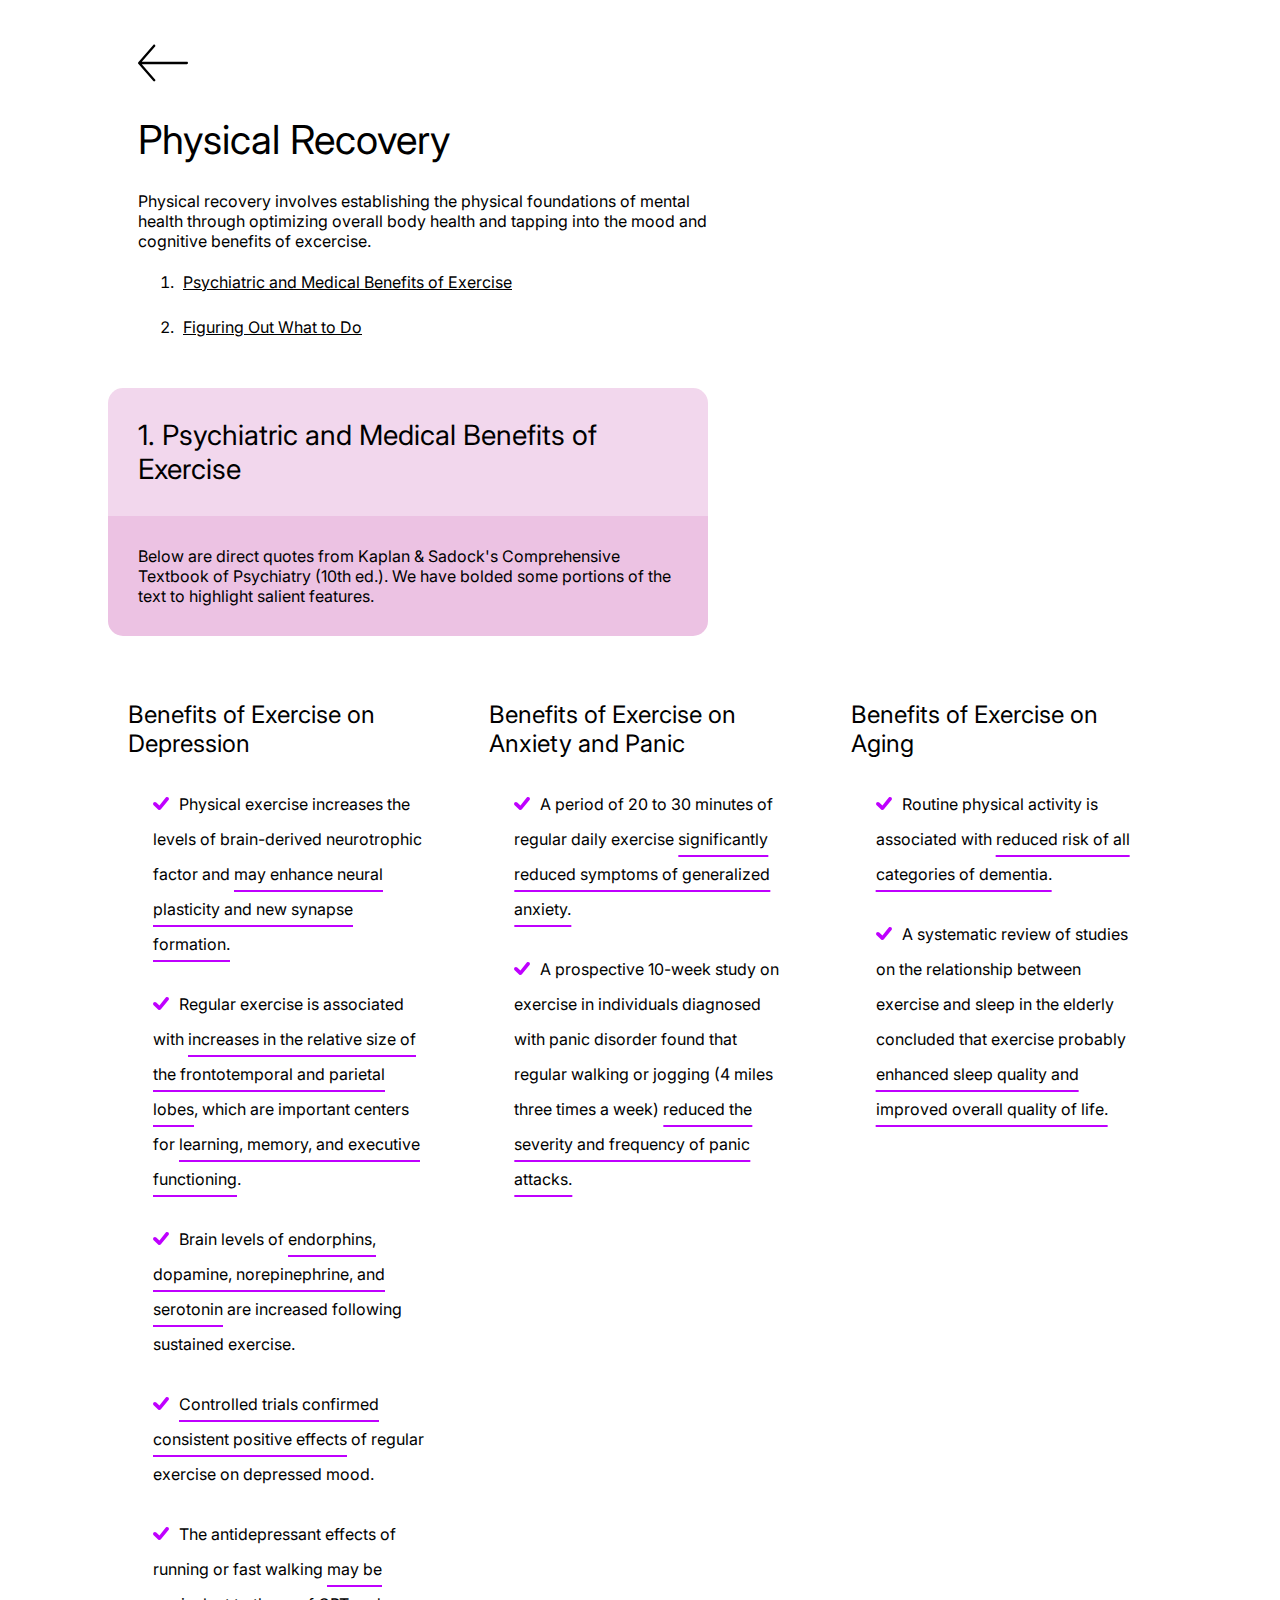
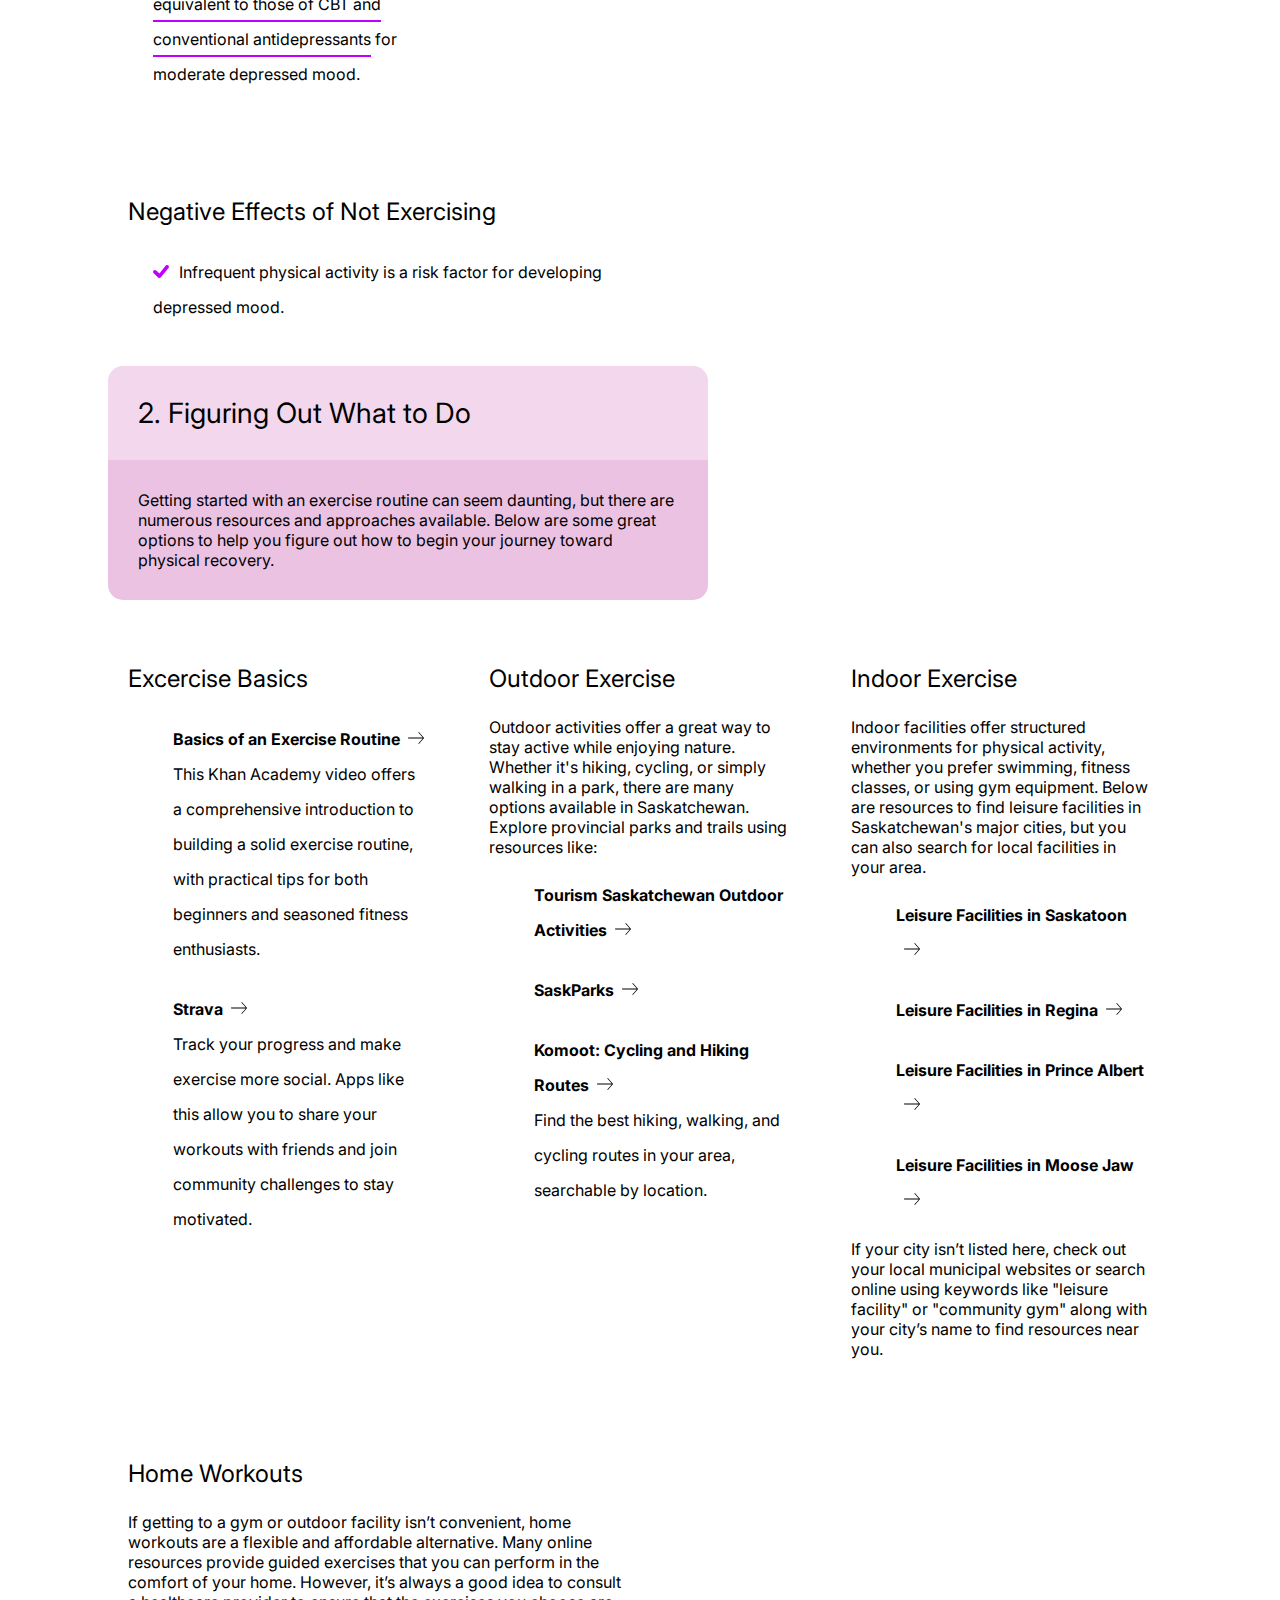
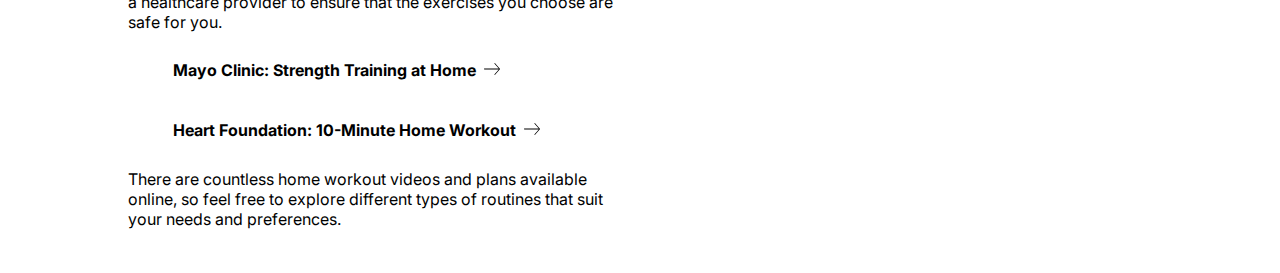
<file: physical.html>
<!DOCTYPE html>
<html lang="en">
<head>
    <meta charset="UTF-8">
    <meta name="viewport" content="width=device-width, initial-scale=1.0">
    <title>Physical Recovery</title>
    <link href="https://fonts.googleapis.com/css2?family=Inter:wght@400;700&display=swap" rel="stylesheet">
    <link rel="stylesheet" href="styles.css">
</head>
<body>


<div class="primary-blob-container">
    <section class="primary-blob">
    <a href="index.html" id="back-button"><svg xmlns="http://www.w3.org/2000/svg" shape-rendering="geometricPrecision" text-rendering="geometricPrecision" image-rendering="optimizeQuality" height="50px" width="50px" fill-rule="evenodd" clip-rule="evenodd" viewBox="0 0 512 376.83"><path fill-rule="nonzero" d="M156.88 372.7a12.026 12.026 0 0 0 17.09 1.06c5-4.47 5.46-12.2 1.04-17.25L38.96 200.69h460.89c6.71 0 12.15-5.5 12.15-12.28 0-6.77-5.44-12.27-12.15-12.27H38.95L175.01 20.32c4.42-5.05 3.96-12.78-1.04-17.25-5.01-4.47-12.66-4-17.09 1.05l-153.67 176c-4.17 4.55-4.32 11.64-.17 16.39L156.88 372.7z"/></svg></a>
    <h1>Physical Recovery</h1>
    <p>Physical recovery involves establishing the physical foundations of mental health through optimizing overall body health and tapping into the mood and cognitive benefits of excercise.</p>
    <ol>
        <li><a href="#benefits">Psychiatric and Medical Benefits of Exercise</a></li>
        <li><a href="#what-to-do">Figuring Out What to Do</a></li>
    </ol>
</section>

   <svg class="mobile-divider" xmlns="http://www.w3.org/2000/svg" viewBox="0 0 100 10" fill="none" stroke="#BF00FF" stroke-width="1">
        <path d="M2,5 C20,0 40,10 60,5 S100,0 100,5" />
    </svg>
    <svg class="mobile-divider"  xmlns="http://www.w3.org/2000/svg" viewBox="0 0 100 10" fill="none" stroke="#BF00FF" stroke-width="1" opacity="0.5">
        <path d="M2,5 C20,0 40,10 60,5 S100,0 100,5" />
    </svg>  
    <svg class="mobile-divider"  xmlns="http://www.w3.org/2000/svg" viewBox="0 0 100 10" fill="none" stroke="#BF00FF" stroke-width="1" opacity="0.25">
        <path d="M2,5 C20,0 40,10 60,5 S100,0 100,5" />
    </svg>  
    <svg class="mobile-divider"  xmlns="http://www.w3.org/2000/svg" viewBox="0 0 100 10" fill="none" stroke="#BF00FF" stroke-width="1" opacity="0">
        <path d="M2,5 C20,0 40,10 60,5 S100,0 100,5" />
    </svg>
</div>



    <section class="secondary-blob" id="benefits">
        <h2>1. Psychiatric and Medical Benefits of Exercise</h2>
         <p>Below are direct quotes from Kaplan & Sadock's Comprehensive Textbook of Psychiatry (10th ed.). We have bolded some portions of the text to highlight salient features. </p>
    </section>
<div class="tertiary-blob-container">
    <section class="tertiary-blob text-list">
            <h3>Benefits of Exercise on Depression</h3>
            <ul>
              <li>Physical exercise increases the levels of brain-derived neurotrophic factor and <u>may enhance neural plasticity and new synapse formation.</u></li>
              <li>Regular exercise is associated with <u>increases in the relative size of the frontotemporal and parietal lobes</u>, which are important centers for <u>learning, memory, and executive functioning</u>.</li>
              <li>Brain levels of <u>endorphins, dopamine, norepinephrine, and serotonin</u> are increased following sustained exercise.</li>
              <li><u>Controlled trials confirmed consistent positive effects</u> of regular exercise on depressed mood.</li>
              <li>The antidepressant effects of running or fast walking <u>may be equivalent to those of CBT and conventional antidepressants</u> for moderate depressed mood.</li>
            </ul>    
    </section>
        <svg class="mobile-divider"  xmlns="http://www.w3.org/2000/svg" viewBox="0 0 100 10" fill="none" stroke="#BF00FF" stroke-width="1">
  <path d="M2,5 C20,0 40,10 60,5 S100,0 100,5" />
    </svg>
    <section class="tertiary-blob text-list">
            <h3>Benefits of Exercise on Anxiety and Panic</h3>
            <ul>
              <li>A period of 20 to 30 minutes of regular daily exercise <u>significantly reduced symptoms of generalized anxiety.</u></li>
              <li>A prospective 10-week study on exercise in individuals diagnosed with panic disorder found that regular walking or jogging (4 miles three times a week) <u>reduced the severity and frequency of panic attacks.</u></li>
            </ul>
    </section>
        <svg class="mobile-divider"  xmlns="http://www.w3.org/2000/svg" viewBox="0 0 100 10" fill="none" stroke="#BF00FF" stroke-width="1">
  <path d="M2,5 C20,0 40,10 60,5 S100,0 100,5" />
    </svg>
    <section class="tertiary-blob  text-list">
             <h3>Benefits of Exercise on Aging</h3>
            <ul>
              <li>Routine physical activity is associated with <u>reduced risk of all categories of dementia.</u></li>
              <li>A systematic review of studies on the relationship between exercise and sleep in the elderly concluded that exercise probably <u>enhanced sleep quality and improved overall quality of life.</u></li>
            </ul>
    </section>
        <svg class="mobile-divider"  xmlns="http://www.w3.org/2000/svg" viewBox="0 0 100 10" fill="none" stroke="#BF00FF" stroke-width="1">
  <path d="M2,5 C20,0 40,10 60,5 S100,0 100,5" />
    </svg>
    <section class="tertiary-blob text-list">
            <h3>Negative Effects of Not Exercising</h3>
            <ul>
              <li>Infrequent physical activity is a risk factor for developing depressed mood.</li>
            </ul>          
    </section>
     
    <svg class="mobile-divider"  xmlns="http://www.w3.org/2000/svg" viewBox="0 0 100 10" fill="none" stroke="#BF00FF" stroke-width="1">
        <path d="M2,5 C20,0 40,10 60,5 S100,0 100,5" />
    </svg>
    <svg class="mobile-divider"  xmlns="http://www.w3.org/2000/svg" viewBox="0 0 100 10" fill="none" stroke="#BF00FF" stroke-width="1" opacity="0.5">
        <path d="M2,5 C20,0 40,10 60,5 S100,0 100,5" />
    </svg>  
    <svg class="mobile-divider"  xmlns="http://www.w3.org/2000/svg" viewBox="0 0 100 10" fill="none" stroke="#BF00FF" stroke-width="1" opacity="0.25">
        <path d="M2,5 C20,0 40,10 60,5 S100,0 100,5" />
    </svg>  
    <svg class="mobile-divider"  xmlns="http://www.w3.org/2000/svg" viewBox="0 0 100 10" fill="none" stroke="#BF00FF" stroke-width="1" opacity="0">
        <path d="M2,5 C20,0 40,10 60,5 S100,0 100,5" />
    </svg>
</div>
    <section class="secondary-blob" id="what-to-do">
        <h2>2. Figuring Out What to Do</h2>
        <p>Getting started with an exercise routine can seem daunting, but there are numerous resources and approaches available. Below are some great options to help you figure out how to begin your journey toward physical recovery.</p>
    </section>
<div class="tertiary-blob-container">
    <section class="tertiary-blob link-list">
         <h3>Excercise Basics</h3>
        <ul>
            <li><a href="https://www.youtube.com/watch?v=kqx3tLe8_kU" target="_blank">Basics of an Exercise Routine</a><span>This Khan Academy video offers a comprehensive introduction to building a solid exercise routine, with practical tips for both beginners and seasoned fitness enthusiasts.</span></li>
            <li><a href="https://www.strava.com/" target="_blank">Strava</a><span>Track your progress and make exercise more social. Apps like this allow you to share your workouts with friends and join community challenges to stay motivated.</span></li>
        </ul>       
    </section>
    <svg class="mobile-divider"  xmlns="http://www.w3.org/2000/svg" viewBox="0 0 100 10" fill="none" stroke="#BF00FF" stroke-width="1">
  <path d="M2,5 C20,0 40,10 60,5 S100,0 100,5" />
    </svg>
    <section class="tertiary-blob link-list">
        <h3>Outdoor Exercise</h3>
        <p>Outdoor activities offer a great way to stay active while enjoying nature. Whether it's hiking, cycling, or simply walking in a park, there are many options available in Saskatchewan. Explore provincial parks and trails using resources like:</p>
        
        <ul>
           <li><a href="https://www.tourismsaskatchewan.com/things-to-do/outdoor-activities/" target="_blank">Tourism Saskatchewan Outdoor Activities</a></li>
           <li><a href="https://www.tourismsaskatchewan.com/places-to-go/provincial-parks" target="_blank"> SaskParks</a></li>
            <li><a href="https://www.komoot.com/discover" target="_blank">Komoot: Cycling and Hiking Routes</a><span>Find the best hiking, walking, and cycling routes in your area, searchable by location.</span></li>
        </ul>      
    </section>
        <svg class="mobile-divider"  xmlns="http://www.w3.org/2000/svg" viewBox="0 0 100 10" fill="none" stroke="#BF00FF" stroke-width="1">
  <path d="M2,5 C20,0 40,10 60,5 S100,0 100,5" />
    </svg>
    <section class="tertiary-blob link-list">
        <h3>Indoor Exercise</h3>
        <p>Indoor facilities offer structured environments for physical activity, whether you prefer swimming, fitness classes, or using gym equipment. Below are resources to find leisure facilities in Saskatchewan's major cities, but you can also search for local facilities in your area.</p>
        
        <ul>
            <li><a href="https://www.saskatoon.ca/parks-recreation-attractions/recreational-facilities-sport-fields/leisure-centres" target="_blank">Leisure Facilities in Saskatoon</a></li>
            <li><a href="https://www.regina.ca/parks-recreation-culture/recreation-facilities/major-recreation-centres/" target="_blank">Leisure Facilities in Regina</a></li>
            <li><a href="https://www.citypa.ca/en/parks-recreation-and-culture/arena-aquatics-recreation-centre.aspx" target="_blank">Leisure Facilities in Prince Albert</a></li>
            <li><a href="https://moosejaw.ca/parks-recreation-culture/recreation-facilities/" target="_blank">Leisure Facilities in Moose Jaw</a></li>
        </ul>
        
        <p>If your city isn’t listed here, check out your local municipal websites or search online using keywords like "leisure facility" or "community gym" along with your city’s name to find resources near you.</p>
    </section>
        <svg class="mobile-divider"  xmlns="http://www.w3.org/2000/svg" viewBox="0 0 100 10" fill="none" stroke="#BF00FF" stroke-width="1">
  <path d="M2,5 C20,0 40,10 60,5 S100,0 100,5" />
    </svg>
    <section class="tertiary-blob link-list">
        <h3>Home Workouts</h3>
        <p>If getting to a gym or outdoor facility isn’t convenient, home workouts are a flexible and affordable alternative. Many online resources provide guided exercises that you can perform in the comfort of your home. However, it’s always a good idea to consult a healthcare provider to ensure that the exercises you choose are safe for you.</p>

        <ul>
            <li><a href="https://www.mayoclinic.org/healthy-lifestyle/fitness/in-depth/strength-training/art-20046031" target="_blank">Mayo Clinic: Strength Training at Home</a></li>
            <li><a href="https://www.heart.org/en/healthy-living/fitness/getting-active/10-minute-home-workout" target="_blank">Heart Foundation: 10-Minute Home Workout</a></li>
        </ul>
        
        <p>There are countless home workout videos and plans available online, so feel free to explore different types of routines that suit your needs and preferences.</p>      
    </section>
 </div> 

    <script src="script.js"></script>
</body>
</html>
</file>
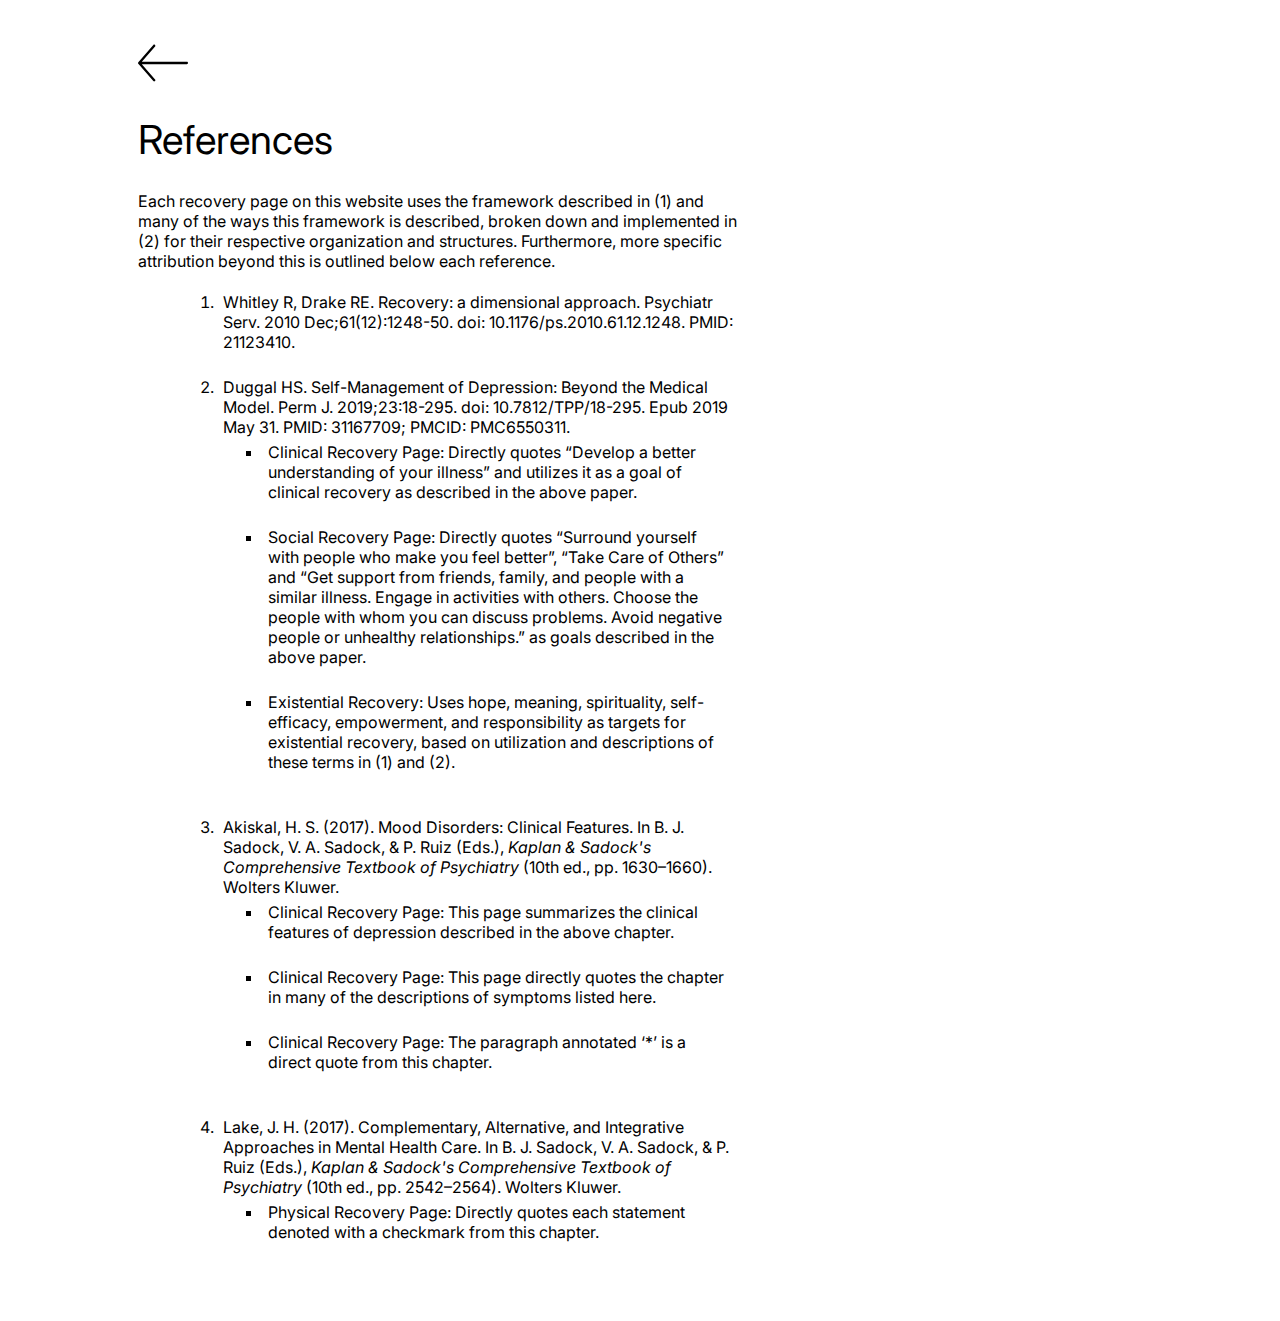
<file: references.html>
<!DOCTYPE html>
<html lang="en">
<head>
    <meta charset="UTF-8">
    <meta name="viewport" content="width=device-width, initial-scale=1.0">
    <title>References</title>
    <link href="https://fonts.googleapis.com/css2?family=Inter:wght@400;700&display=swap" rel="stylesheet">
    <link rel="stylesheet" href="styles.css">
</head>
<body>



<div class="primary-blob-container">
    <section class="primary-blob">
    <a href="index.html" id="back-button"><svg xmlns="http://www.w3.org/2000/svg" shape-rendering="geometricPrecision" text-rendering="geometricPrecision" image-rendering="optimizeQuality" height="50px" width="50px" fill-rule="evenodd" clip-rule="evenodd" viewBox="0 0 512 376.83"><path fill-rule="nonzero" d="M156.88 372.7a12.026 12.026 0 0 0 17.09 1.06c5-4.47 5.46-12.2 1.04-17.25L38.96 200.69h460.89c6.71 0 12.15-5.5 12.15-12.28 0-6.77-5.44-12.27-12.15-12.27H38.95L175.01 20.32c4.42-5.05 3.96-12.78-1.04-17.25-5.01-4.47-12.66-4-17.09 1.05l-153.67 176c-4.17 4.55-4.32 11.64-.17 16.39L156.88 372.7z"/></svg></a>
    <h1>References</h1>
    <p>Each recovery page on this website uses the framework described in (1) and many of the ways this framework is described, broken down and implemented in (2) for their respective organization and structures. Furthermore, more specific attribution beyond this is outlined below each reference.</p>
    <ul>
    
    <ol>
      <li>
        Whitley R, Drake RE. Recovery: a dimensional approach. Psychiatr Serv. 2010 Dec;61(12):1248-50. doi: 10.1176/ps.2010.61.12.1248. PMID: 21123410.
      </li>
      <li>
        Duggal HS. Self-Management of Depression: Beyond the Medical Model. Perm J. 2019;23:18-295. doi: 10.7812/TPP/18-295. Epub 2019 May 31. PMID: 31167709; PMCID: PMC6550311.
        <ul>
          <li>
            Clinical Recovery Page: Directly quotes “Develop a better understanding of your illness” and utilizes it as a goal of clinical recovery as described in the above paper.
          </li>
          <li>
            Social Recovery Page: Directly quotes “Surround yourself with people who make you feel better”, “Take Care of Others” and “Get support from friends, family, and people with a similar illness. Engage in activities with others. Choose the people with whom you can discuss problems. Avoid negative people or unhealthy relationships.” as goals described in the above paper.
          </li>
          <li>
            Existential Recovery: Uses hope, meaning, spirituality, self-efficacy, empowerment, and responsibility as targets for existential recovery, based on utilization and descriptions of these terms in (1) and (2).
          </li>
        </ul>
      </li>
      <li>
        Akiskal, H. S. (2017). Mood Disorders: Clinical Features. In B. J. Sadock, V. A. Sadock, & P. Ruiz (Eds.), <em>Kaplan & Sadock's Comprehensive Textbook of Psychiatry</em> (10th ed., pp. 1630–1660). Wolters Kluwer.
        <ul>
          <li>
            Clinical Recovery Page: This page summarizes the clinical features of depression described in the above chapter.
          </li>
          <li>
            Clinical Recovery Page: This page directly quotes the chapter in many of the descriptions of symptoms listed here.
          </li>
          <li>
            Clinical Recovery Page: The paragraph annotated ‘*’ is a direct quote from this chapter.
          </li>
        </ul>
      </li>
      <li>
        Lake, J. H. (2017). Complementary, Alternative, and Integrative Approaches in Mental Health Care. In B. J. Sadock, V. A. Sadock, & P. Ruiz (Eds.), <em>Kaplan & Sadock's Comprehensive Textbook of Psychiatry</em> (10th ed., pp. 2542–2564). Wolters Kluwer.
        <ul>
          <li>
            Physical Recovery Page: Directly quotes each statement denoted with a checkmark from this chapter.
          </li>
        </ul>
      </li>
    </ol>
  
</ul>

</section>
</div>

   








</body>
</html>
</file>
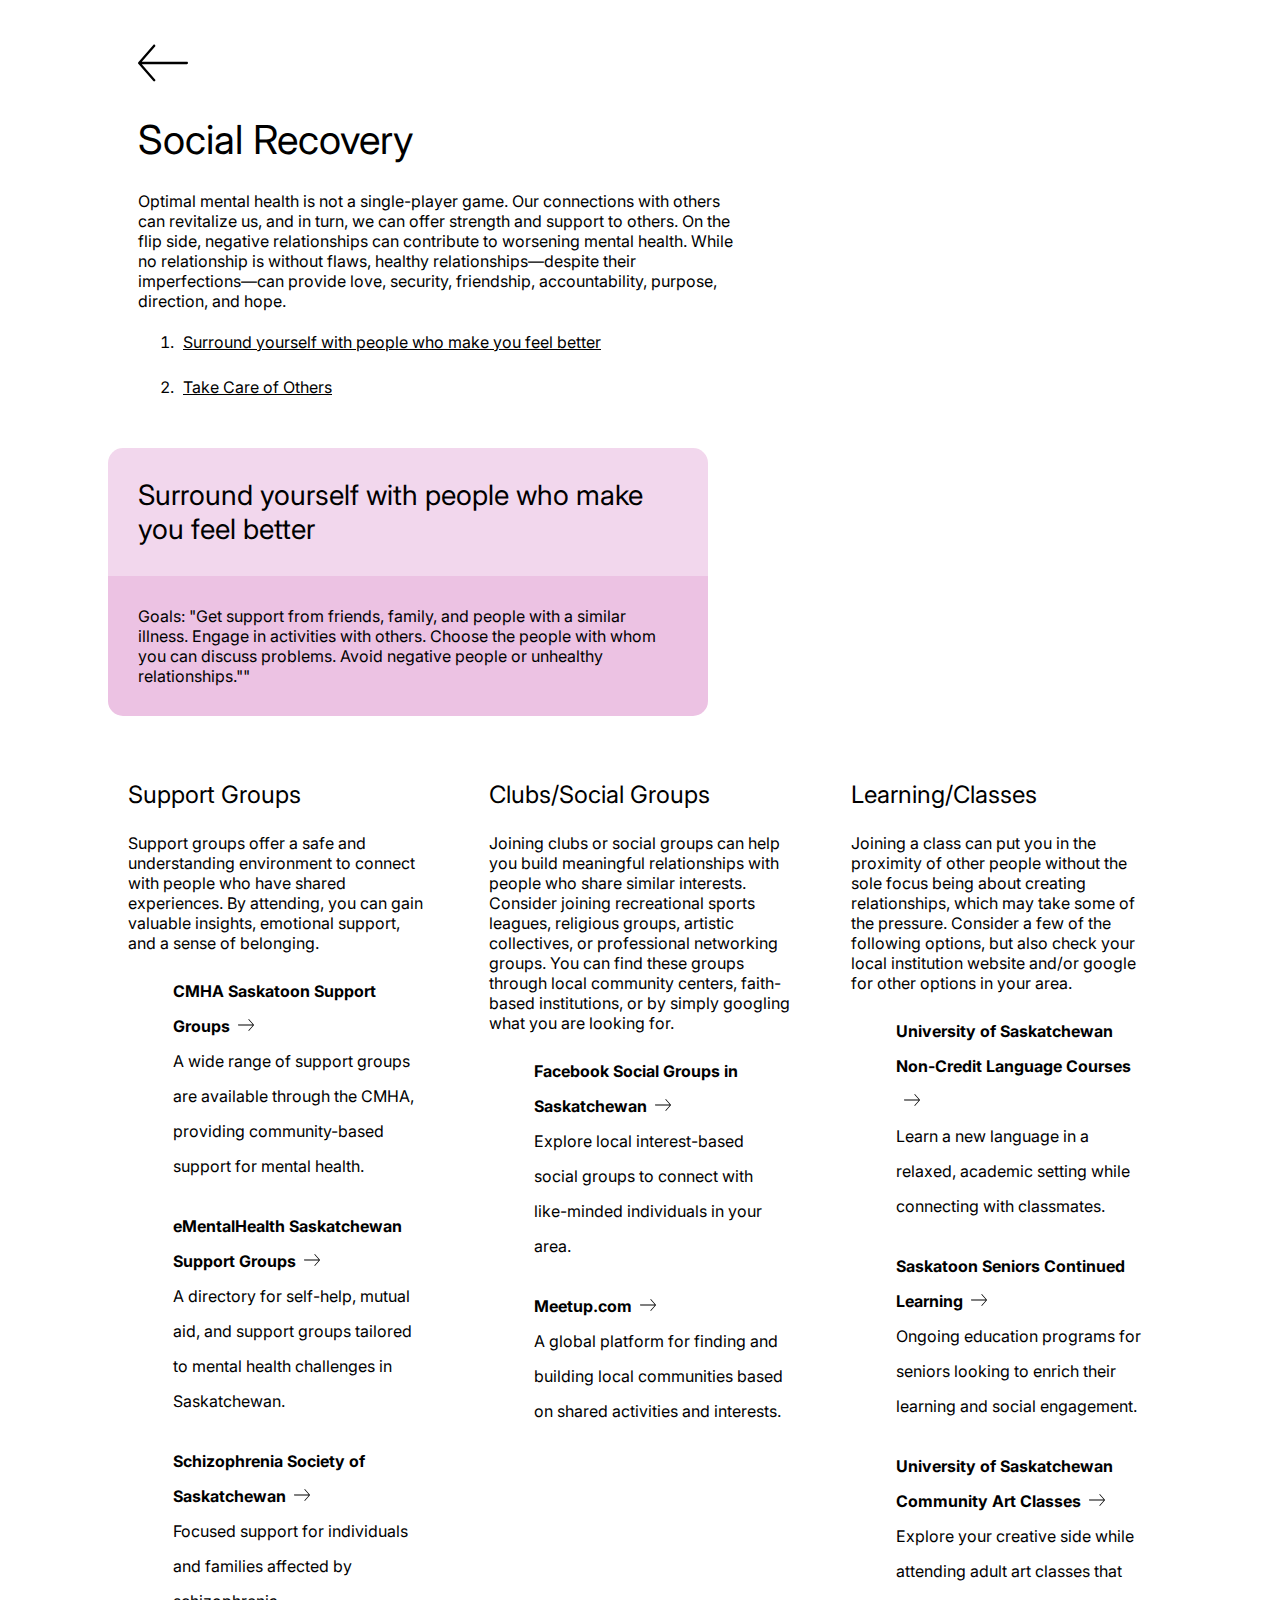
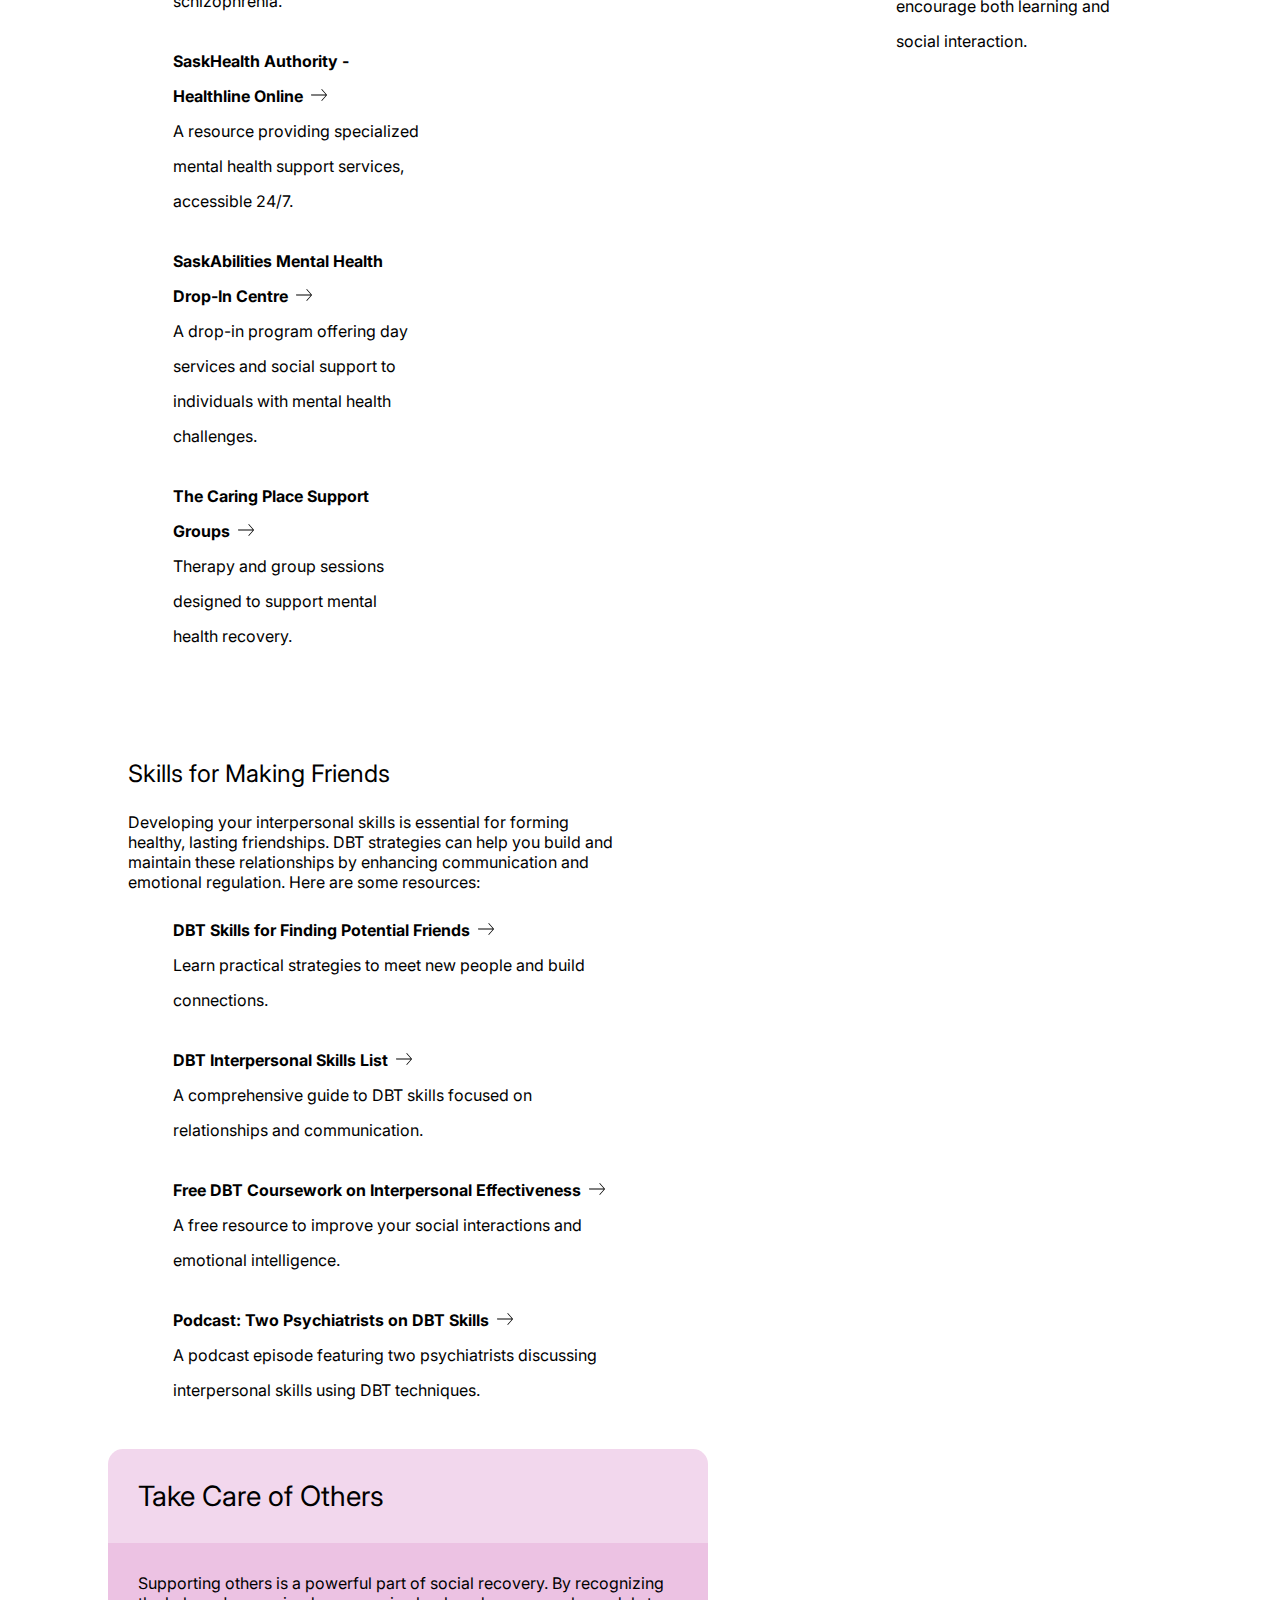
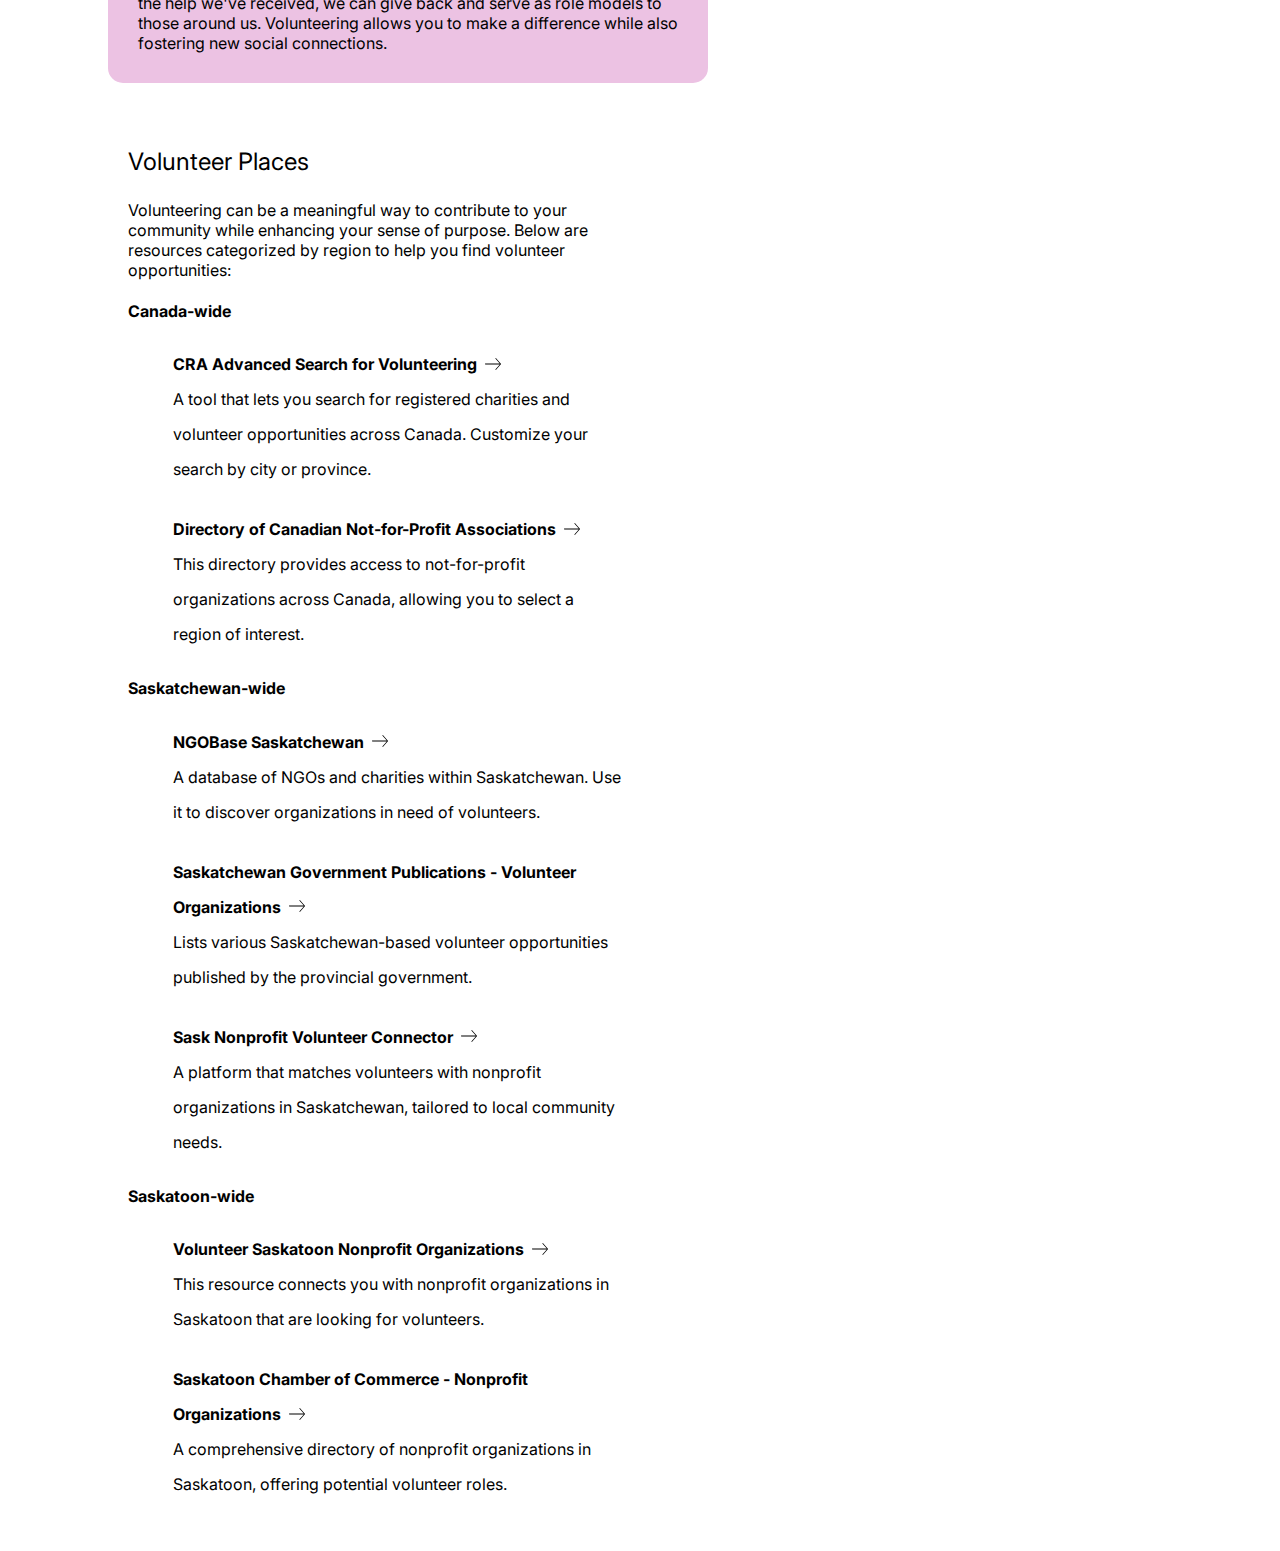
<file: social.html>
<!DOCTYPE html>
<html lang="en">
<head>
    <meta charset="UTF-8">
    <meta name="viewport" content="width=device-width, initial-scale=1.0">
    <title>Social Recovery</title>
    <link href="https://fonts.googleapis.com/css2?family=Inter:wght@400;700&display=swap" rel="stylesheet">
    <link rel="stylesheet" href="styles.css">
</head>
<body>

<div class="primary-blob-container">
    <section class="primary-blob">
    <a href="index.html" id="back-button"><svg xmlns="http://www.w3.org/2000/svg" shape-rendering="geometricPrecision" text-rendering="geometricPrecision" image-rendering="optimizeQuality" height="50px" width="50px" fill-rule="evenodd" clip-rule="evenodd" viewBox="0 0 512 376.83"><path fill-rule="nonzero" d="M156.88 372.7a12.026 12.026 0 0 0 17.09 1.06c5-4.47 5.46-12.2 1.04-17.25L38.96 200.69h460.89c6.71 0 12.15-5.5 12.15-12.28 0-6.77-5.44-12.27-12.15-12.27H38.95L175.01 20.32c4.42-5.05 3.96-12.78-1.04-17.25-5.01-4.47-12.66-4-17.09 1.05l-153.67 176c-4.17 4.55-4.32 11.64-.17 16.39L156.88 372.7z"/></svg></a>
    <h1>Social Recovery</h1>
    <p>Optimal mental health is not a single-player game. Our connections with others can revitalize us, and in turn, we can offer strength and support to others. On the flip side, negative relationships can contribute to worsening mental health. While no relationship is without flaws, healthy relationships—despite their imperfections—can provide love, security, friendship, accountability, purpose, direction, and hope.</p>
    <ol>
        <li><a href="#surround-yourself">Surround yourself with people who make you feel better</a></li>
        <li><a href="#volunteer">Take Care of Others</a></li>
    </ol>
</section>

   <svg class="mobile-divider" xmlns="http://www.w3.org/2000/svg" viewBox="0 0 100 10" fill="none" stroke="#BF00FF" stroke-width="1">
        <path d="M2,5 C20,0 40,10 60,5 S100,0 100,5" />
    </svg>
    <svg class="mobile-divider"  xmlns="http://www.w3.org/2000/svg" viewBox="0 0 100 10" fill="none" stroke="#BF00FF" stroke-width="1" opacity="0.5">
        <path d="M2,5 C20,0 40,10 60,5 S100,0 100,5" />
    </svg>  
    <svg class="mobile-divider"  xmlns="http://www.w3.org/2000/svg" viewBox="0 0 100 10" fill="none" stroke="#BF00FF" stroke-width="1" opacity="0.25">
        <path d="M2,5 C20,0 40,10 60,5 S100,0 100,5" />
    </svg>  
    <svg class="mobile-divider"  xmlns="http://www.w3.org/2000/svg" viewBox="0 0 100 10" fill="none" stroke="#BF00FF" stroke-width="1" opacity="0">
        <path d="M2,5 C20,0 40,10 60,5 S100,0 100,5" />
    </svg>
</div>


    <section class="secondary-blob" id="surround-yourself">
    <h2>Surround yourself with people who make you feel better</h2>
    <p>Goals: "Get support from friends, family, and people with a similar illness. Engage in activities with others. Choose the people with whom you can discuss problems. Avoid negative people or unhealthy relationships.""

    </p>
    </section>

<div class="tertiary-blob-container">
    <section class="tertiary-blob link-list">
    <h3>Support Groups</h3>
    <p>Support groups offer a safe and understanding environment to connect with people who have shared experiences. By attending, you can gain valuable insights, emotional support, and a sense of belonging.</p>
    <ul>
        <li><a href="https://cmhasaskatoon.ca/programs/support-groups/" target="_blank">CMHA Saskatoon Support Groups</a> A wide range of support groups are available through the CMHA, providing community-based support for mental health.</li>
        <li><a href="https://www.ementalhealth.ca/Saskatchewan/Self-help-Mutual-Aid-and-Support-Groups/index.php?m=heading&ID=44" target="_blank">eMentalHealth Saskatchewan Support Groups</a> A directory for self-help, mutual aid, and support groups tailored to mental health challenges in Saskatchewan.</li>
        <li><a href="https://www.schizophrenia.sk.ca/programs-and-support/support-group" target="_blank">Schizophrenia Society of Saskatchewan</a> Focused support for individuals and families affected by schizophrenia.</li>
        <li><a href="https://www.saskhealthauthority.ca/your-health/conditions-diseases-services/healthline-online/ug4350spec" target="_blank">SaskHealth Authority - Healthline Online</a>A resource providing specialized mental health support services, accessible 24/7.</li>
        <li><a href="https://www.saskabilities.ca/services/community-programs/partners-in-mental-health-and-well-being#mental-health-drop-in-centre-day-program-mhdic" target="_blank">SaskAbilities Mental Health Drop-In Centre</a> A drop-in program offering day services and social support to individuals with mental health challenges.</li>
        <li><a href="https://thecaringplace.ca/programs-support-groups/" target="_blank">The Caring Place Support Groups</a> Therapy and group sessions designed to support mental health recovery.</li>
    </ul>
    </section>
        <svg class="mobile-divider"  xmlns="http://www.w3.org/2000/svg" viewBox="0 0 100 10" fill="none" stroke="#BF00FF" stroke-width="1">
    <path d="M2,5 C20,0 40,10 60,5 S100,0 100,5" />
    </svg>

    <section class="tertiary-blob link-list">
    <h3>Clubs/Social Groups</h3>
    <p>Joining clubs or social groups can help you build meaningful relationships with people who share similar interests. Consider joining recreational sports leagues, religious groups, artistic collectives, or professional networking groups. You can find these groups through local community centers, faith-based institutions, or by simply googling what you are looking for. </p>
    <ul>
        <li><a href="https://www.facebook.com/groups/search/groups_home/?q=saskatchewan" target="_blank">Facebook Social Groups in Saskatchewan</a> Explore local interest-based social groups to connect with like-minded individuals in your area.</li>
        <li><a href="https://www.meetup.com/" target="_blank">Meetup.com</a> A global platform for finding and building local communities based on shared activities and interests.</li>
    </ul>
    </section>
        <svg class="mobile-divider"  xmlns="http://www.w3.org/2000/svg" viewBox="0 0 100 10" fill="none" stroke="#BF00FF" stroke-width="1">
    <path d="M2,5 C20,0 40,10 60,5 S100,0 100,5" />
    </svg>

    <section class="tertiary-blob link-list">
    <h3>Learning/Classes</h3>
    <p>Joining a class can put you in the proximity of other people without the sole focus being about creating relationships, which may take some of the pressure. Consider a few of the following options, but also check your local institution website and/or google for other options in your area.</p>
    <ul>
        <li><a href="https://artsandscience.usask.ca/noncredit/languages/language-schedule.php" target="_blank">University of Saskatchewan Non-Credit Language Courses</a> Learn a new language in a relaxed, academic setting while connecting with classmates.</li>
        <li><a href="https://www.amilia.com/store/en/saskatoon-seniors-continued-learning-inc" target="_blank">Saskatoon Seniors Continued Learning</a> Ongoing education programs for seniors looking to enrich their learning and social engagement.</li>
        <li><a href="https://artsandscience.usask.ca/noncredit/communityart/adultclasses.php" target="_blank">University of Saskatchewan Community Art Classes</a> Explore your creative side while attending adult art classes that encourage both learning and social interaction.</li>
    </ul>
    </section>
        <svg class="mobile-divider"  xmlns="http://www.w3.org/2000/svg" viewBox="0 0 100 10" fill="none" stroke="#BF00FF" stroke-width="1">
    <path d="M2,5 C20,0 40,10 60,5 S100,0 100,5" />
    </svg>

    <section class="tertiary-blob link-list">
    <h3>Skills for Making Friends</h3>
    <p>Developing your interpersonal skills is essential for forming healthy, lasting friendships. DBT strategies can help you build and maintain these relationships by enhancing communication and emotional regulation. Here are some resources:</p>
    <ul>
        <li><a href="https://dbtselfhelp.com/skills-for-finding-potential-friends/" target="_blank">DBT Skills for Finding Potential Friends</a> Learn practical strategies to meet new people and build connections.</li>
        <li><a href="https://dbtselfhelp.com/dbt-skills-list/" target="_blank">DBT Interpersonal Skills List</a> A comprehensive guide to DBT skills focused on relationships and communication.</li>
        <li><a href="https://dialecticalbehaviortherapy.com/interpersonal-effectiveness/" target="_blank">Free DBT Coursework on Interpersonal Effectiveness</a> A free resource to improve your social interactions and emotional intelligence.</li>
        <li><a href="https://open.spotify.com/episode/1wQyDe9DEUycqiwldOgoZb" target="_blank">Podcast: Two Psychiatrists on DBT Skills</a> A podcast episode featuring two psychiatrists discussing interpersonal skills using DBT techniques.</li>
    </ul>
    </section>
        <svg class="mobile-divider"  xmlns="http://www.w3.org/2000/svg" viewBox="0 0 100 10" fill="none" stroke="#BF00FF" stroke-width="1">
    <path d="M2,5 C20,0 40,10 60,5 S100,0 100,5" />
    </svg>


   <svg class="mobile-divider" xmlns="http://www.w3.org/2000/svg" viewBox="0 0 100 10" fill="none" stroke="#BF00FF" stroke-width="1">
        <path d="M2,5 C20,0 40,10 60,5 S100,0 100,5" />
    </svg>
    <svg class="mobile-divider"  xmlns="http://www.w3.org/2000/svg" viewBox="0 0 100 10" fill="none" stroke="#BF00FF" stroke-width="1" opacity="0.5">
        <path d="M2,5 C20,0 40,10 60,5 S100,0 100,5" />
    </svg>  
    <svg class="mobile-divider"  xmlns="http://www.w3.org/2000/svg" viewBox="0 0 100 10" fill="none" stroke="#BF00FF" stroke-width="1" opacity="0.25">
        <path d="M2,5 C20,0 40,10 60,5 S100,0 100,5" />
    </svg>  
    <svg class="mobile-divider"  xmlns="http://www.w3.org/2000/svg" viewBox="0 0 100 10" fill="none" stroke="#BF00FF" stroke-width="1" opacity="0">
        <path d="M2,5 C20,0 40,10 60,5 S100,0 100,5" />
    </svg>
</div>


    <section class="secondary-blob" id="volunteer">
    <h2>Take Care of Others</h2>
<p>Supporting others is a powerful part of social recovery. By recognizing the help we've received, we can give back and serve as role models to those around us. Volunteering allows you to make a difference while also fostering new social connections.</p>
    </section>


<div class="tertiary-blob-container">
    <section class="tertiary-blob link-list">
    <h3>Volunteer Places</h3>
<p>Volunteering can be a meaningful way to contribute to your community while enhancing your sense of purpose. Below are resources categorized by region to help you find volunteer opportunities:</p>


<h4>Canada-wide</h4>
<ul>
    <li><a href="https://apps.cra-arc.gc.ca/ebci/hacc/srch/pub/advncdSrch" target="_blank">CRA Advanced Search for Volunteering</a>A tool that lets you search for registered charities and volunteer opportunities across Canada. Customize your search by city or province.</li>
    <li><a href="https://www.amcnposolutions.com/directory-of-canadian-not-for-profit-associations/" target="_blank">Directory of Canadian Not-for-Profit Associations</a>This directory provides access to not-for-profit organizations across Canada, allowing you to select a region of interest.</li>
</ul>

<h4>Saskatchewan-wide</h4>
<ul>
    <li><a href="https://ngobase.org/st/CA.SK/saskatchewan-ngos-charities" target="_blank">NGOBase Saskatchewan</a>A database of NGOs and charities within Saskatchewan. Use it to discover organizations in need of volunteers.</li>
    <li><a href="https://publications.saskatchewan.ca/#/categories/2180" target="_blank">Saskatchewan Government Publications - Volunteer Organizations</a> Lists various Saskatchewan-based volunteer opportunities published by the provincial government.</li>
    <li><a href="http://www.sasknonprofit.ca/volunteerconnector.html" target="_blank">Sask Nonprofit Volunteer Connector</a>A platform that matches volunteers with nonprofit organizations in Saskatchewan, tailored to local community needs.</li>
</ul>

<h4>Saskatoon-wide</h4>
<ul>
    <li><a href="https://volunteersaskatoon.net/nonprofit-organizations/" target="_blank">Volunteer Saskatoon Nonprofit Organizations</a>This resource connects you with nonprofit organizations in Saskatoon that are looking for volunteers.</li>
    <li><a href="https://thechamber.saskatoonchamber.com/list/category/non-profit-organizations-5000" target="_blank">Saskatoon Chamber of Commerce - Nonprofit Organizations</a>A comprehensive directory of nonprofit organizations in Saskatoon, offering potential volunteer roles.</li>
</ul>

    </section>
    
</div>







 <script src="script.js"></script>
</body>
</html>
</file>
<file: styles.css>
body{
    font-family: 'Inter', 'San Francisco', 'Helvetica Neue', 'Arial', sans-serif;
}

h1{
    font-size: 40px;
}
h2{
    font-size: 28px;
}
h3{
    font-size: 24px;
}
h1, h2, h3{
    font-weight: normal;
}

section{
    padding: 30px;
}

li{
    padding: 5px;
    margin-bottom: 15px;
    line-height: 35px;
}

/* H1 SECTION */

a#back-button:link, a#back-button:visited{
    text-decoration: none;
}
a#back-button svg{
    margin: 0 !important;
}
.primary-blob li{
    line-height: 20px;
}
.primary-blob li a{
    text-decoration: underline;
    color: black;
}
.primary-blob li a:hover{
    text-decoration: none;
    color: #BF00FF;
}

/* H2 SECTION */

.secondary-blob {
    background-color: #ECC2E3; /* Light pink background for the section */
    border-radius: 15px; /* Rounded corners */
    padding: 0;
    text-align: left;
    margin: 20px auto; /* Margin to separate it from other elements */
    position: relative; /* Needed to position the h2 relative to this section */
}
.secondary-blob p{
    padding: 30px;
    margin: 0;
}

svg {
    max-width: 600px; /* Ensure the SVG scales with screen size */
    height: auto; /* Maintain aspect ratio */
    display: block;
    margin: 20px auto; /* Center the SVG */
}

.secondary-blob h2 {
    background-color: rgba(255, 255, 255, 0.35);
    padding: 30px; /* Padding for the h2 */
    margin-bottom: 0;
    border-radius: 10px 10px 0 0; /* Rounded corners */
    position: relative; /* Allows for negative margin positioning */
    margin-top: -20px; /* Negative margin to overlap the bottom of the section */
}

/* SECTION CONTAINERS*/
.tertiary-blob-container{
    display: flex;
    flex-wrap: wrap;
    gap: 20px; /* Add space between sections */
}

.tertiary-blob {
    flex: 1 1 300px; /* Set a flexible basis for each section */
    padding: 20px;
    
}
/* H3 SECTION - TEXT LIST*/

/* Change bullet size and color */
.text-list ul {
    list-style: none; /* Remove default bullet */
    padding-left: 20px; /* Add padding for custom bullets */
}

.text-list ul li {
    position: relative;
    
    font-family: 'Inter', sans-serif; /* Ensure font consistency */
}

/* Custom bullet using ::before */
.text-list ul li::before {
    content: '';
    display: inline-block;
    width: 16px;  /* Set width of the SVG */
    height: 16px; /* Set height of the SVG */
    background-image: url('data:image/svg+xml;utf8,<svg xmlns="http://www.w3.org/2000/svg" xmlns:xlink="http://www.w3.org/1999/xlink" width="122.877px" height="101.052px" viewBox="0 0 122.877 101.052"><g><path fill="%23BF00FF" d="M4.43,63.63c-2.869-2.755-4.352-6.42-4.427-10.11c-0.074-3.689,1.261-7.412,4.015-10.281 c2.752-2.867,6.417-4.351,10.106-4.425c3.691-0.076,7.412,1.255,10.283,4.012l24.787,23.851L98.543,3.989l1.768,1.349l-1.77-1.355 c0.141-0.183,0.301-0.339,0.479-0.466c2.936-2.543,6.621-3.691,10.223-3.495V0.018l0.176,0.016c3.623,0.24,7.162,1.85,9.775,4.766 c2.658,2.965,3.863,6.731,3.662,10.412h0.004l-0.016,0.176c-0.236,3.558-1.791,7.035-4.609,9.632l-59.224,72.09l0.004,0.004 c-0.111,0.141-0.236,0.262-0.372,0.368c-2.773,2.435-6.275,3.629-9.757,3.569c-3.511-0.061-7.015-1.396-9.741-4.016L4.43,63.63 L4.43,63.63z"/></g></svg>');
    background-size: contain; /* Ensure the SVG scales properly */
    background-repeat: no-repeat; /* Prevent repeating */
    
    vertical-align: middle;
    margin-right: 10px;
    
}

/* Custom underline color and spacing */
.text-list ul li u{
    text-decoration: underline;
    text-decoration-color: #BF00FF; /* Custom underline color */
    text-decoration-thickness: 2px; /* Adjust underline thickness */
    text-underline-offset: 10px; /* Adjust spacing between text and underline */
}

/* H3 SECTION - LINK LIST*/

.link-list ul{
    list-style: none;
}

.link-list li a{
    display: block;
}
.link-list ul li a::after {
    content: '';
    display: inline-block;
    margin-left: 8px; /* Adjust space between link text and SVG */
    vertical-align: middle; /* Align SVG vertically with the text */
    width: 16px;  /* Set desired width */
    height: 16px; /* Set desired height */
    background-image: url('data:image/svg+xml;utf8,<svg xmlns="http://www.w3.org/2000/svg" shape-rendering="geometricPrecision" text-rendering="geometricPrecision" image-rendering="optimizeQuality" fill-rule="evenodd" clip-rule="evenodd" viewBox="0 0 512 376.83"><path fill-rule="nonzero" d="M355.12 372.7a12.026 12.026 0 0 1-17.09 1.06c-5-4.47-5.46-12.2-1.04-17.25l136.05-155.82H12.15c-6.71 0-12.15-5.5-12.15-12.28 0-6.77 5.44-12.27 12.15-12.27h460.9L336.99 20.32c-4.42-5.05-3.96-12.78 1.04-17.25 5.01-4.47 12.66-4 17.09 1.05l153.67 176c4.17 4.55 4.33 11.64.17 16.39L355.12 372.7z"/></svg>');
    background-size: contain; /* Ensure the SVG fits the dimensions */
    background-repeat: no-repeat; /* Prevent repeating */
}
.link-list a{
    text-decoration: none;
    font-weight: bold;
    color: black;
}

.link-list span{
    display: block;
}

/* DIVIDERS */
svg.web-divider{
    text-align: left;
    margin-left: 0 100px;
}

/* MEDIA QUERIES */
/* Responsive Media Queries */
@media (max-width: 768px) {
    .tertiary-blob-container {
        flex-direction: column; /* Stack vertically on smaller screens */
    }
    .tertiary-blob{
        flex: none;
    }
    .secondary-blob{
        margin: 20px;
    }
    
}

@media (min-width: 768px) {
    /* Adjust max-width for secondary blob to control expanding */
    .secondary-blob, .primary-blob{
        max-width: 600px;
        text-align: left;
        margin-left: 100px;

    }
    .tertiary-blob-container{
        margin: 0 100px;
    }
    .tertiary-blob{
        max-width: 500px;
    }
    svg.mobile-divider{
        display: none;
    }
    .web-divider{
        display: block;
        max-width: 100%;
        height: 50%;
    }


/* Progress bar */
#progress-bar {
    position: fixed;
    top: 0;
    left: 0;
    width: 0;
    height: 5px;
    background-color: #BF00FF;
    z-index: 9999;
    transition: width 0.1s ease-out;
}

/* Back to top button */
#back-to-top {
    position: fixed;
    bottom: 20px;
    right: 20px;
    width: 50px;
    height: 50px;
    background-color: #BF00FF;
    border: none;
    border-radius: 10px;
    display: flex;
    justify-content: center;
    align-items: center;
    box-shadow: 0 4px 6px rgba(0, 0, 0, 0.1);
    cursor: pointer;
    z-index: 9999;
    display: none;
}

#back-to-top::before {
    content: '';
    display: block;
    width: 20px;
    height: 20px;
    mask: url('data:image/svg+xml,%3Csvg xmlns%3D%22http%3A//www.w3.org/2000/svg%22 viewBox%3D%220 0 330 330%22%3E%3Cpath d%3D%22M325.606%2C229.393l-150.004-150C172.79%2C76.58%2C168.974%2C75%2C164.996%2C75c-3.979%2C0-7.794%2C1.581-10.607%2C4.394l-149.996%2C150c-5.858%2C5.858-5.858%2C15.355%2C0%2C21.213c5.857%2C5.857%2C15.355%2C5.858%2C21.213%2C0l139.39-139.393l139.397%2C139.393C307.322%2C253.536%2C311.161%2C255%2C315%2C255c3.839%2C0%2C7.678-1.464%2C10.607-4.394C331.464%2C244.748%2C331.464%2C235.251%2C325.606%2C229.393z%22/%3E%3C/svg%3E');
    mask-size: cover;
    background-color: #FFFFFF;
}

/* Button hover effect */
#back-to-top:hover {
    background-color: #9C00CC;
}

/* Responsive adjustments */
@media (max-width: 600px) {
    #back-to-top {
        width: 40px;
        height: 40px;
        bottom: 15px;
        right: 15px;
    }

    #back-to-top::before {
        width: 16px;
        height: 16px;
    }
}


}
</file>
